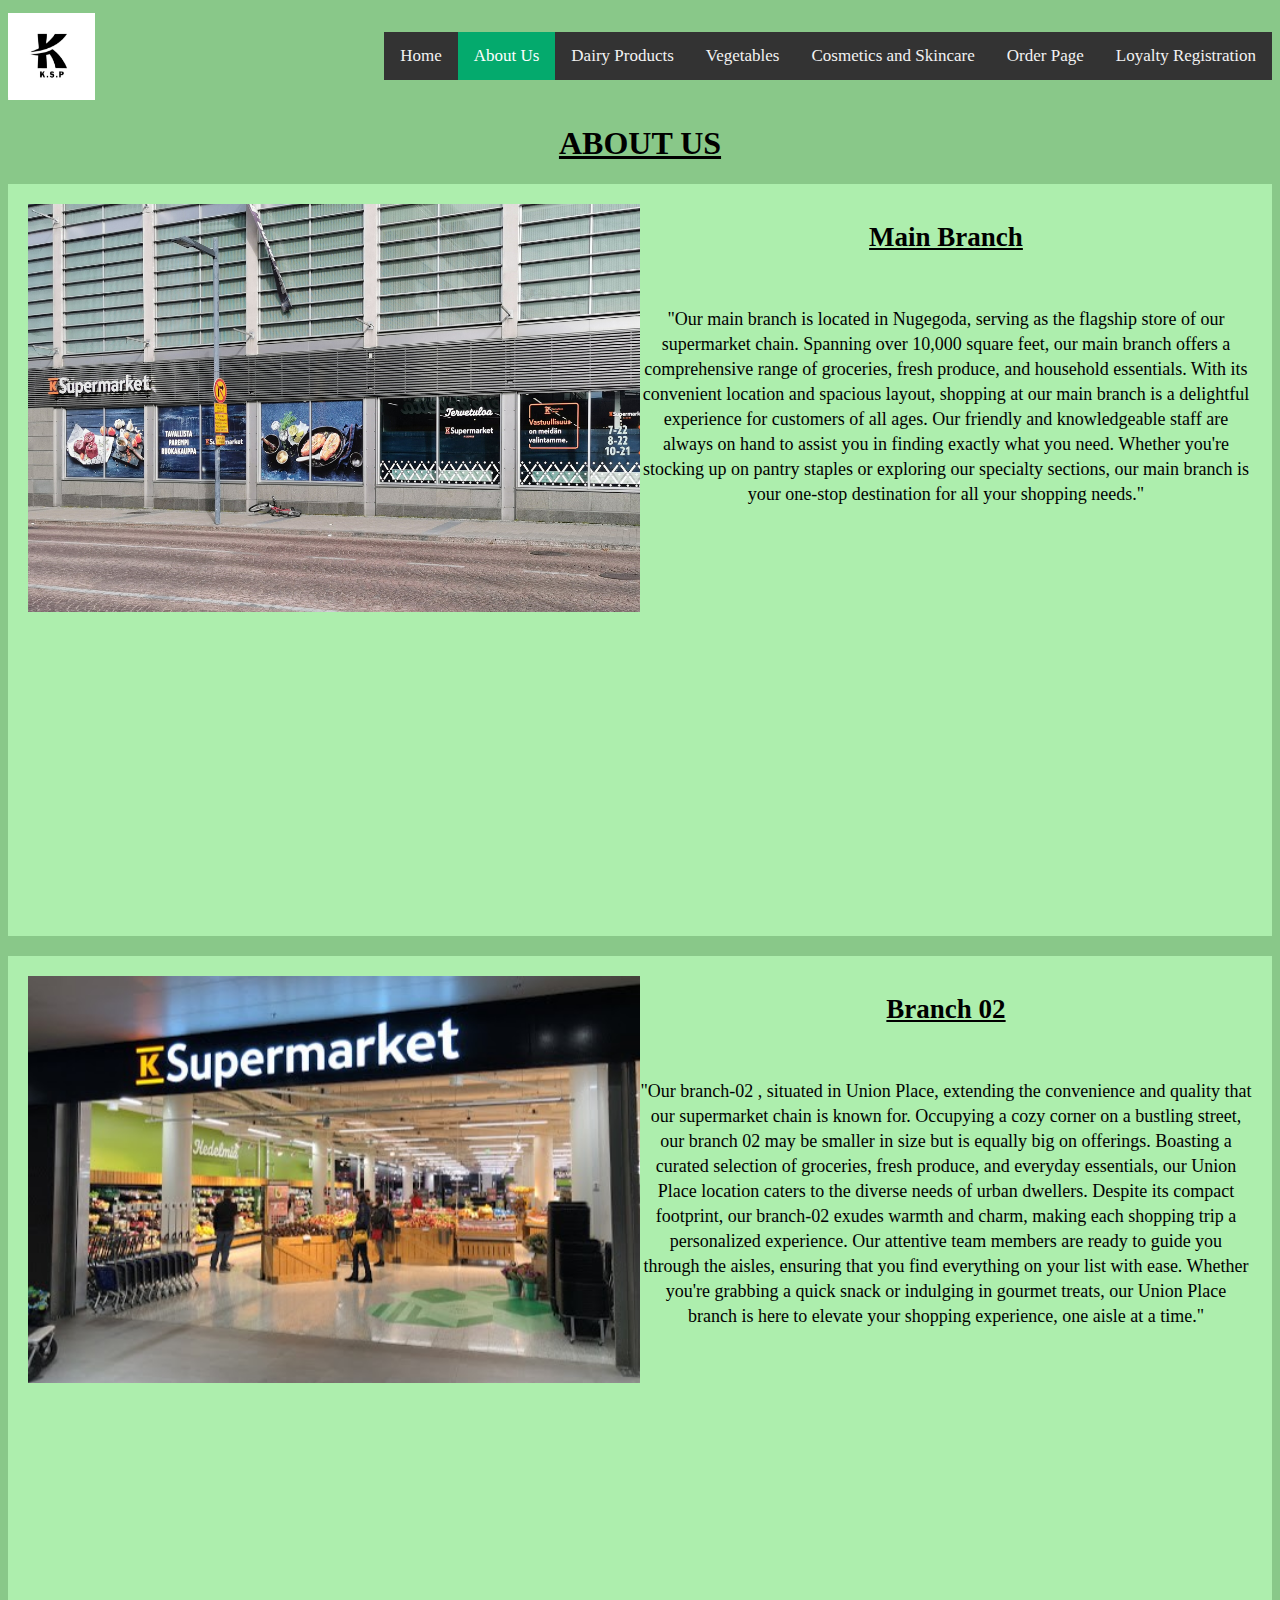
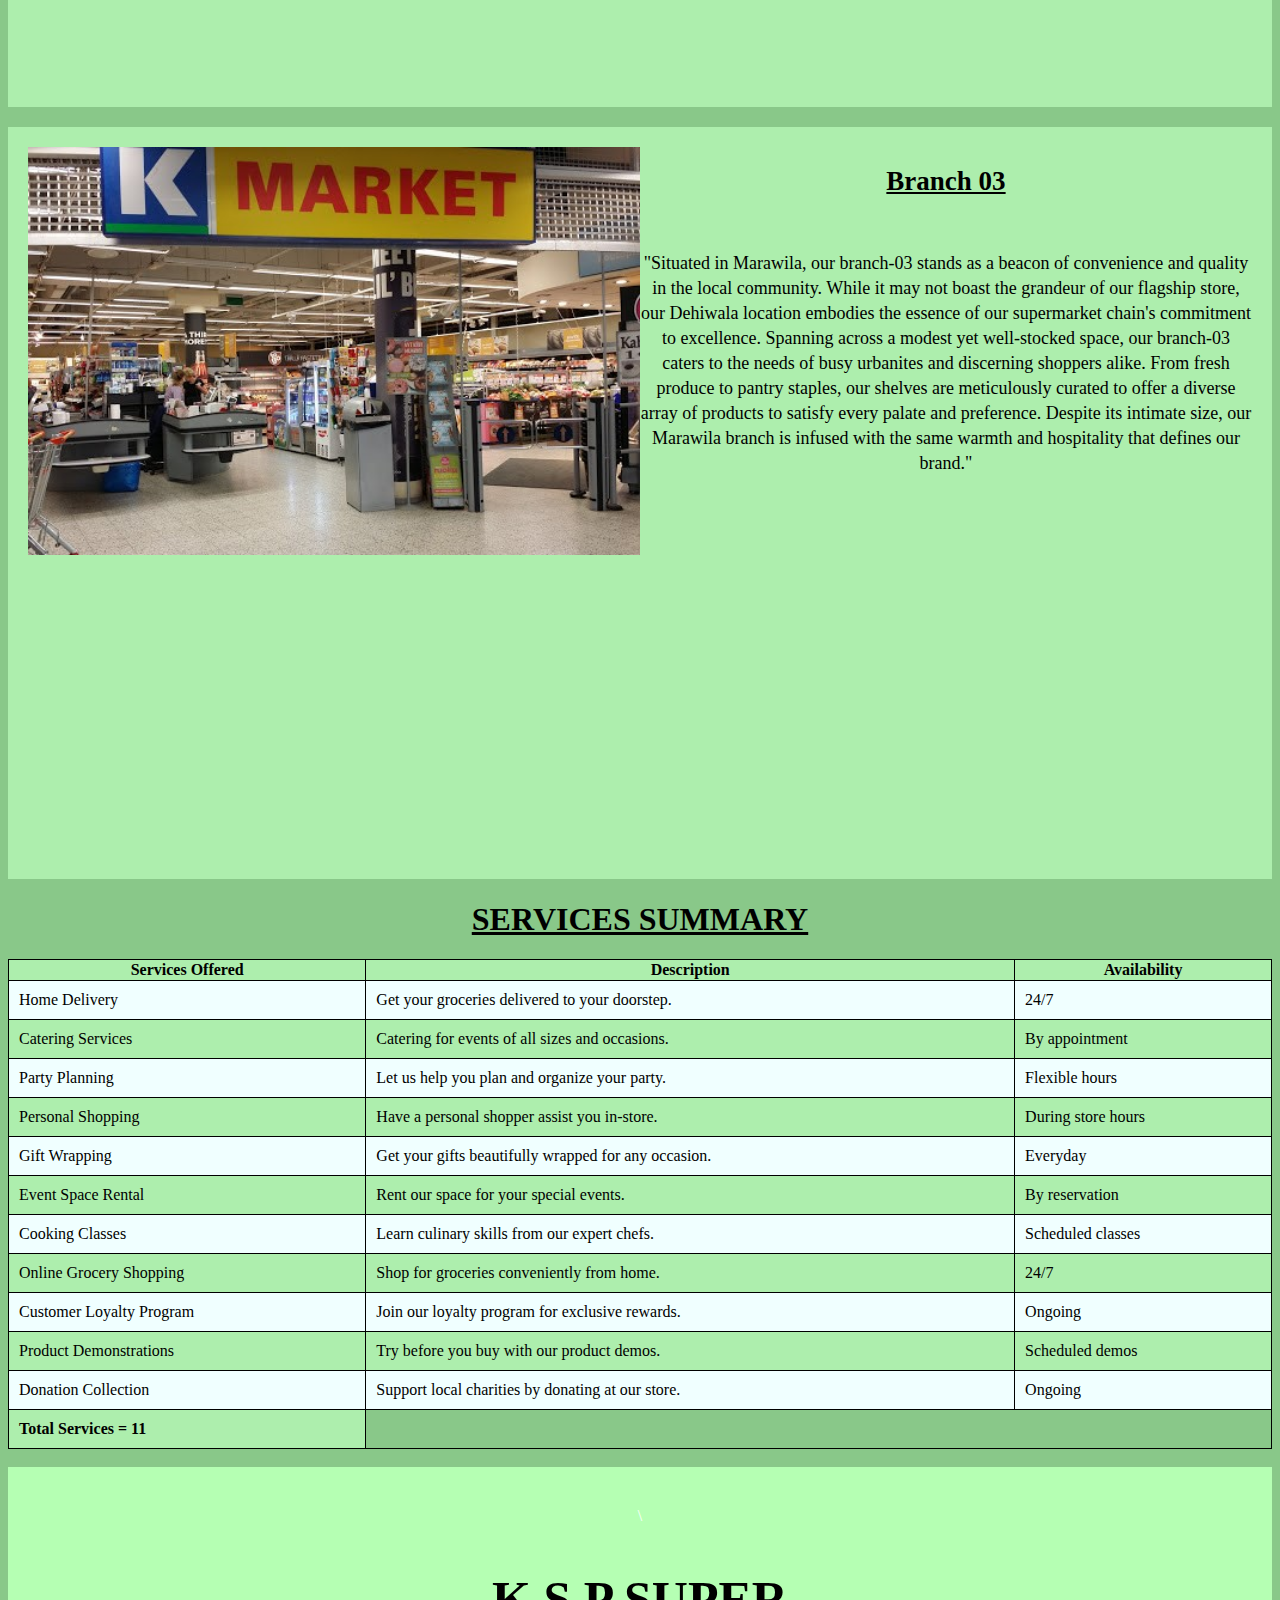
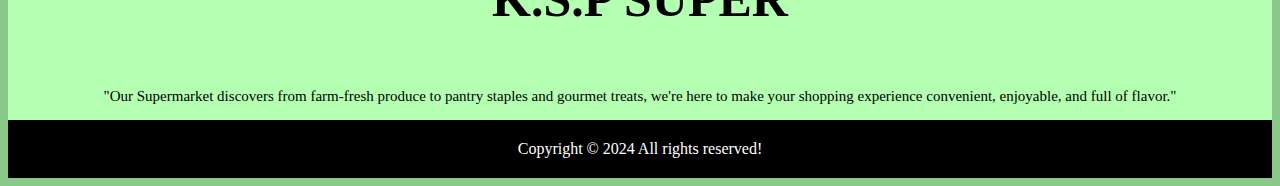
<file: aboutus.html>
<!DOCTYPE html>
    <head>
        <meta charset="UTF-8">
        <meta name="viewport" content="width=device-width, initial-scale=1.0"> <!--This will make the website responsive for different screen sizes-->
        <link rel="stylesheet" href="Css.css">
    </head>
   
<body class="fullbody">
    <header id="mainHeader">
        <!--Header Logo (Website Logo) -->
     <a href="homepage.html">  <img src="about us/Website Logo.jpg" alt="Logo" id="logo">  </a>
        <!--Navigation Bar-->
            <nav class="navbar">
                 <div class="topnav" id="myTopnav">
    
                    <a href="homepage.html">Home</a>
                    <a href="aboutus.html" class="active">About Us</a>
                    <a href="diary.html">Dairy Products</a>
                    <a href="vegetables.html">Vegetables</a>
                    <a href="cosmetics.html">Cosmetics and Skincare</a>
                    <a href="order.html">Order Page</a>
                    <a href="regpage.html">Loyalty Registration</a>
                    
                </div>
            </nav>
    </header>

    <!--About us heading-->
    
    <center>
        <h1><b><u>ABOUT US</b></h1></u>
      </center>
    <!--Main Branch -->
    <section class="mainbranch_body">

        <img class="mainbranch"  src="about us/Main branch.jpg">
        
        <div class="mainbranch_text">
        <h1 class="mainbranch-topic"><u><center> Main Branch </center> </u></h1><br>
        <p class="mainbranch-para">"Our main branch is located in Nugegoda, serving as the flagship store of our supermarket chain. Spanning over 10,000 square feet, our main branch offers a comprehensive range of groceries, fresh produce, and household essentials. With its convenient location and spacious layout, shopping at our main branch is a delightful experience for customers of all ages. Our friendly and knowledgeable staff are always on hand to assist you in finding exactly what you need. Whether you're stocking up on pantry staples or exploring our specialty sections, our main branch is your one-stop destination for all your shopping needs."
        </p>
        </div>
        <!--Map of Main branch-->
        <iframe src="https://www.google.com/maps/embed?pb=!1m18!1m12!1m3!1d15844.530177902754!2d79.87204098715816!3d6.874718499999998!2m3!1f0!2f0!3f0!3m2!1i1024!2i768!4f13.1!3m3!1m2!1s0x3ae25b00551a917b%3A0x7dcf3887c99cf46f!2sKeells%20-%20Nugegoda!5e0!3m2!1sen!2slk!4v1714286882186!5m2!1sen!2slk"
         width="100%" height="300" style="border:0;" allowfullscreen="" loading="lazy" referrerpolicy="no-referrer-when-downgrade">
        </iframe>

    </section>
    <!--Branch 02 -->
    <section class="branch2_body">

        <img class="branch2"  src="about us/Branch 02.jpg">
        
        <div class="branch2_text">
        <h1 class="branch2-topic"><u><center> Branch 02 </center> </u></h1><br>
        <p class="branch2-para">"Our branch-02 , situated in Union Place, extending the convenience and quality that our supermarket chain is known for. Occupying a cozy corner on a bustling street, our branch 02 may be smaller in size but is equally big on offerings. Boasting a curated selection of groceries, fresh produce, and everyday essentials, our Union Place location caters to the diverse needs of urban dwellers. Despite its compact footprint, our branch-02 exudes warmth and charm, making each shopping trip a personalized experience. Our attentive team members are ready to guide you through the aisles, ensuring that you find everything on your list with ease. Whether you're grabbing a quick snack or indulging in gourmet treats, our Union Place branch is here to elevate your shopping experience, one aisle at a time."
        </p>
        </div> 
        <!--Map of branch 02-->
        <iframe src="https://www.google.com/maps/embed?pb=!1m18!1m12!1m3!1d3960.7394469098244!2d79.85125337735724!3d6.921719300584609!2m3!1f0!2f0!3f0!3m2!1i1024!2i768!4f13.1!3m3!1m2!1s0x3ae25914f3016b61%3A0xce8b8eeadb41b37f!2sKeells%20-%20Union%20Place!5e0!3m2!1sen!2slk!4v1714288440961!5m2!1sen!2slk"
         width="100%" height="300" style="border:0;" allowfullscreen="" loading="lazy" referrerpolicy="no-referrer-when-downgrade">
        </iframe>

    </section>
    <!--Branch 03 -->
    <section class="branch2_body">

        <img class="branch2"  src="about us/Branch 03.jpg">
        
        <div class="branch2_text">
        <h1 class="branch2-topic"><u><center> Branch 03 </center> </u></h1><br>
        <p class="branch2-para">"Situated in Marawila, our branch-03 stands as a beacon of convenience and quality in the local community. While it may not boast the grandeur of our flagship store, our Dehiwala location embodies the essence of our supermarket chain's commitment to excellence. Spanning across a modest yet well-stocked space, our branch-03 caters to the needs of busy urbanites and discerning shoppers alike. From fresh produce to pantry staples, our shelves are meticulously curated to offer a diverse array of products to satisfy every palate and preference. Despite its intimate size, our Marawila branch is infused with the same warmth and hospitality that defines our brand."
        </p>
        </div>        
        <!--Map of branch 03-->
        <iframe src="https://www.google.com/maps/embed?pb=!1m18!1m12!1m3!1d3956.458313171135!2d79.8284726747375!3d7.414420412170052!2m3!1f0!2f0!3f0!3m2!1i1024!2i768!4f13.1!3m3!1m2!1s0x3ae2c5b77882c8a3%3A0x34364b71c5182943!2sKeells%20-%20Marawila!5e0!3m2!1sen!2slk!4v1714289702189!5m2!1sen!2slk"
         width="100%" height="300" style="border:0;" allowfullscreen="" loading="lazy" referrerpolicy="no-referrer-when-downgrade">
        </iframe>

    </section>
    <center>
        <h1><b><u>SERVICES SUMMARY</u></b></h1>
    </center>
    <!--Summary table-->
    <section>

        <table class="summary-table">

            <tr class="first-table">
                <th><center>Services Offered</center></th>
                <th><center>Description</center></th>
                <th><center>Availability</center></th>

            </tr>

            <tr class="second-table">
                <td>Home Delivery</td>
                <td>Get your groceries delivered to your doorstep.</td>
                <td>24/7</td>

            </tr>
            
            <tr class="first-table">
                <td>Catering Services</td>
                <td>Catering for events of all sizes and occasions.</td>
                <td>By appointment</td>

            </tr>

            <tr class="second-table">
                <td>Party Planning</td>
                <td>Let us help you plan and organize your party.</td>
                <td>Flexible hours</td>

            </tr>
            
            <tr class="first-table">
                <td>Personal Shopping</td>
                <td>Have a personal shopper assist you in-store.</td>
                <td>During store hours</td>

            </tr>
            
            <tr class="second-table">
                <td>Gift Wrapping</td>
                <td>Get your gifts beautifully wrapped for any occasion.</td>
                <td>Everyday</td>

            </tr>

            <tr class="first-table">
                <td>Event Space Rental</td>
                <td>Rent our space for your special events.</td>
                <td>By reservation</td>

            </tr>
            
            <tr class="second-table">
                <td>Cooking Classes</td>
                <td>Learn culinary skills from our expert chefs.</td>
                <td>Scheduled classes</td>

            </tr>

            <tr class="first-table">
                <td>Online Grocery Shopping</td>
                <td>Shop for groceries conveniently from home.</td>
                <td>24/7</td>

            </tr>

            <tr class="second-table">
                <td>Customer Loyalty Program</td>
                <td>Join our loyalty program for exclusive rewards.</td>
                <td>Ongoing</td>

            </tr>

            <tr class="first-table">
                <td>Product Demonstrations</td>
                <td>Try before you buy with our product demos.</td>
                <td>Scheduled demos</td>

            </tr>

            <tr class="second-table">
                <td>Donation Collection</td>
                <td>Support local charities by donating at our store.</td>
                <td>Ongoing</td>

            </tr>

            <tfoot class="first-table">
                <td><b> Total Services = 11 </b></td>
            </tfoot>
            

        </table>

    </section>
    <br>
</body>

<footer>
    <div class="footer-content">\
        <br>
        <h3><b> K.S.P SUPER </b></h3> 
        <p>
            "Our Supermarket discovers from farm-fresh produce to pantry staples and gourmet treats, we're here to make your shopping experience convenient, enjoyable, and full of flavor."
        </p>

    </div>
    <div class="footer-bottom">
        <p><center>Copyright &copy; 2024 All rights reserved! </center> </p>
    </div>


<!-- 
Image of Main branch :- www.google.com. (n.d.). File:K-Supermarket Saaristonkatu 9 Oulu 20210905.jpg - Wikimedia ... [online] Available at: https://images.app.goo.gl/Ny689dfqrAag2ABK7 [Accessed 28 Apr. 2024]. 
Image of branch 02 :-www.google.com. (n.d.). Best Big Supermarkets Helsinki ※2024 TOP 10※ Supermarket near me. [online] Available at: https://images.app.goo.gl/A1vUDfP8USom2buB6 [Accessed 28 Apr. 2024]. 
Image of branch 03 :-www.google.com. (n.d.). Best Big Supermarkets Helsinki ※2024 TOP 10※ Supermarket near me. [online] Available at: https://images.app.goo.gl/gdgEy63CQbrH1XGs6 [Accessed 28 Apr. 2024].
-->

</footer>
</file>
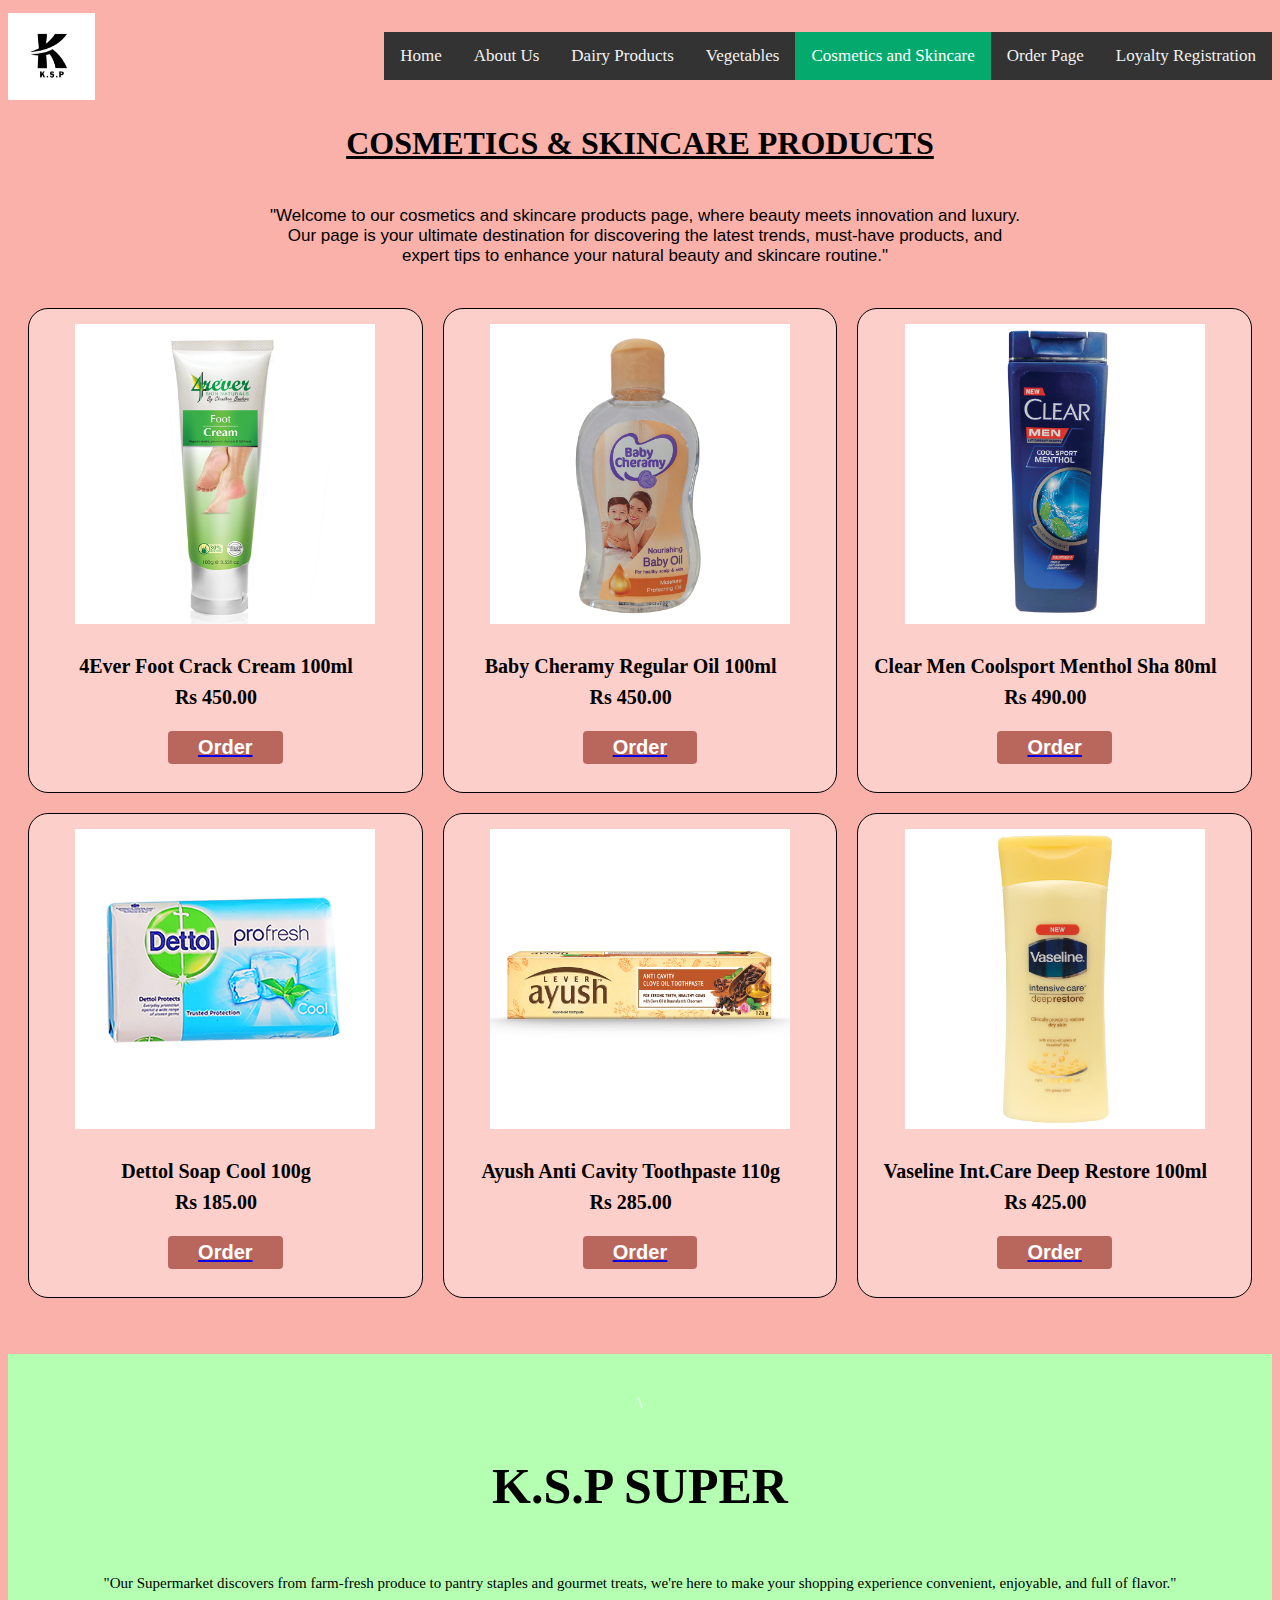
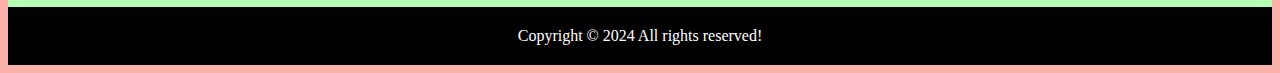
<file: cosmetics.html>
<!DOCTYPE html>
    <head>
        <meta charset="UTF-8">
        <meta name="viewport" content="width=device-width, initial-scale=1.0"> <!--This will make the website responsive for different screen sizes-->
        <link rel="stylesheet" href="Css.css">
    </head>
   
<body class="cosmetics-body">
    <header id="mainHeader">
        <!--Header Logo (Website Logo) -->
        <a href="index.html"> <img src="Cosmetics and skincare/Website Logo.jpg" alt="Logo" id="logo"> </a>
    
        <!--Navigation Bar-->
            <nav class="navbar">
                 <div class="topnav" id="myTopnav">
    
                    <a href="index.html">Home</a>
                    <a href="aboutus.html">About Us</a>
                    <a href="diary.html">Dairy Products</a>
                    <a href="vegetables.html">Vegetables</a>
                    <a href="cosmetics.html" class="active">Cosmetics and Skincare</a>
                    <a href="order.html">Order Page</a>
                    <a href="regpage.html">Loyalty Registration</a>
                    
                </div>
            </nav>
    </header>

       <!-- cosmetics heading-->
        <center>
          <h1><b><u>COSMETICS & SKINCARE PRODUCTS</u></b></h1>
        </center>       
       <!--Brief Intro-->
       <section class="cos-para">
           <p> "Welcome to our cosmetics and skincare products page, where beauty meets innovation and luxury. Our page is your ultimate destination for discovering the latest trends, must-have products, and expert tips to enhance your natural beauty and skincare routine."</p>
        </section>
        <!-- Products arrange via table -->
        <table class="cos-product-table">

            <tr class="cos-product-table-row tabletr"> 

                <td class="cos-product-table-data tabletd">
                    <img src="Cosmetics and skincare/4Ever Foot Crack Cream 100ml.jpg" class="cosmetics-image">
                    <br><br>
                    <h4 class="cos-h4"> 4Ever Foot Crack Cream 100ml</h4>
                    <h4 class="cos-h4"> Rs 450.00</h4>

                    <br>
                    <!-- Order Now Button -->
                    <center>                        
                      <a href="order.html"><button class="order-button3"><b>Order</b></button></a>
                    </center>
                    <br>
                </td>

                <td class="cos-product-table-data tabletd">
                    <img src="Cosmetics and skincare/Baby Cheramy Regular Oil 100ml.jpg" class="cosmetics-image">
                    <br><br>
                    <h4 class="cos-h4"> Baby Cheramy Regular Oil 100ml</h4>
                    <h4 class="cos-h4"> Rs 450.00</h4>
                    <br>
                    <!-- Order Now Button -->
                    <center>                        
                        <a href="order.html"><button class="order-button3"><b>Order</b></button></a>
                      </center>
                    <br>
                </td>

                <td class="cos-product-table-data tabletd">
                    <img src="Cosmetics and skincare/shampoo.jpg" class="cosmetics-image">
                    <br><br>
                    <h4 class="cos-h4"> Clear Men Coolsport Menthol Sha 80ml</h4>
                    <h4 class="cos-h4"> Rs 490.00</h4>
                    <br>
                    <!-- Order Now Button -->
                    <center>                        
                        <a href="order.html"><button class="order-button3"><b>Order</b></button></a>
                      </center>
                    <br>
                </td>

            </tr>

            <tr class="cos-product-table-row tabletr"> 

                <td class="cos-product-table-data tabletd">
                    <img src="Cosmetics and skincare/soap.jpg" class="cosmetics-image">
                    <br><br>
                    <h4 class="cos-h4"> Dettol Soap Cool 100g</h4>
                    <h4 class="cos-h4"> Rs 185.00</h4>
                    <br>
                    <!-- Order Now Button -->
                    <center>                        
                        <a href="order.html"><button class="order-button3"><b>Order</b></button></a>
                      </center>
                    <br>
                </td>

                <td class="cos-product-table-data tabletd">
                    <img src="Cosmetics and skincare/toothpaste.jpg" class="cosmetics-image">
                    <br><br>
                    <h4 class="cos-h4"> Ayush Anti Cavity Toothpaste 110g</h4>
                    <h4 class="cos-h4"> Rs 285.00</h4>
                    <br>
                    <!-- Order Now Button -->
                    <center>                        
                        <a href="order.html"><button class="order-button3"><b>Order</b></button></a>
                      </center>
                    <br>
                </td>

                <td class="cos-product-table-data tabletd">
                    <img src="Cosmetics and skincare/vaseline.jpg" class="cosmetics-image">
                    <br><br>
                    <h4 class="cos-h4"> Vaseline Int.Care Deep Restore 100ml</h4>
                    <h4 class="cos-h4"> Rs 425.00</h4>
                    <br>
                    <!-- Order Now Button -->
                    <center>                        
                        <a href="order.html"><button class="order-button3"><b>Order</b></button></a>
                      </center>
                    <br>
                </td>
            </tr>
        </table>
        <br><br>
</body>


<footer>
    <div class="footer-content">\
        <br>
        <h3><b> K.S.P SUPER </b></h3> 
        <p>
            "Our Supermarket discovers from farm-fresh produce to pantry staples and gourmet treats, we're here to make your shopping experience convenient, enjoyable, and full of flavor."
        </p>

    </div>
    <div class="footer-bottom">
        <p><center>Copyright &copy; 2024 All rights reserved! </center> </p>
    </div>

    <!-- 
    Dettol soap img - Windows.net. (2019). Available at: https://essstr.blob.core.windows.net/essimg/ItemAsset/Pic8117.jpg [Accessed 15 May 2024].
    Toothpaste img - Windows.net. (2024). Available at: https://essstr.blob.core.windows.net/essimg/ItemAsset/Pic122081_20240117144556.jpg [Accessed 15 May 2024].
    Shampoo img - Windows.net. (2019). Available at: https://essstr.blob.core.windows.net/essimg/ItemAsset/Pic101495.jpg [Accessed 15 May 2024].
    Foot Cream img - Windows.net. (2019). Available at: https://essstr.blob.core.windows.net/essimg/ItemAsset/Pic40398.jpg [Accessed 15 May 2024].
    Baby oil img - Windows.net. (2019). Available at: https://essstr.blob.core.windows.net/essimg/ItemAsset/Pic1149.jpg [Accessed 15 May 2024].
    Vaseline cream img - Windows.net. (2019). Available at: https://essstr.blob.core.windows.net/essimg/ItemAsset/Pic100356.jpg [Accessed 15 May 2024]. -->

</footer>
</file>
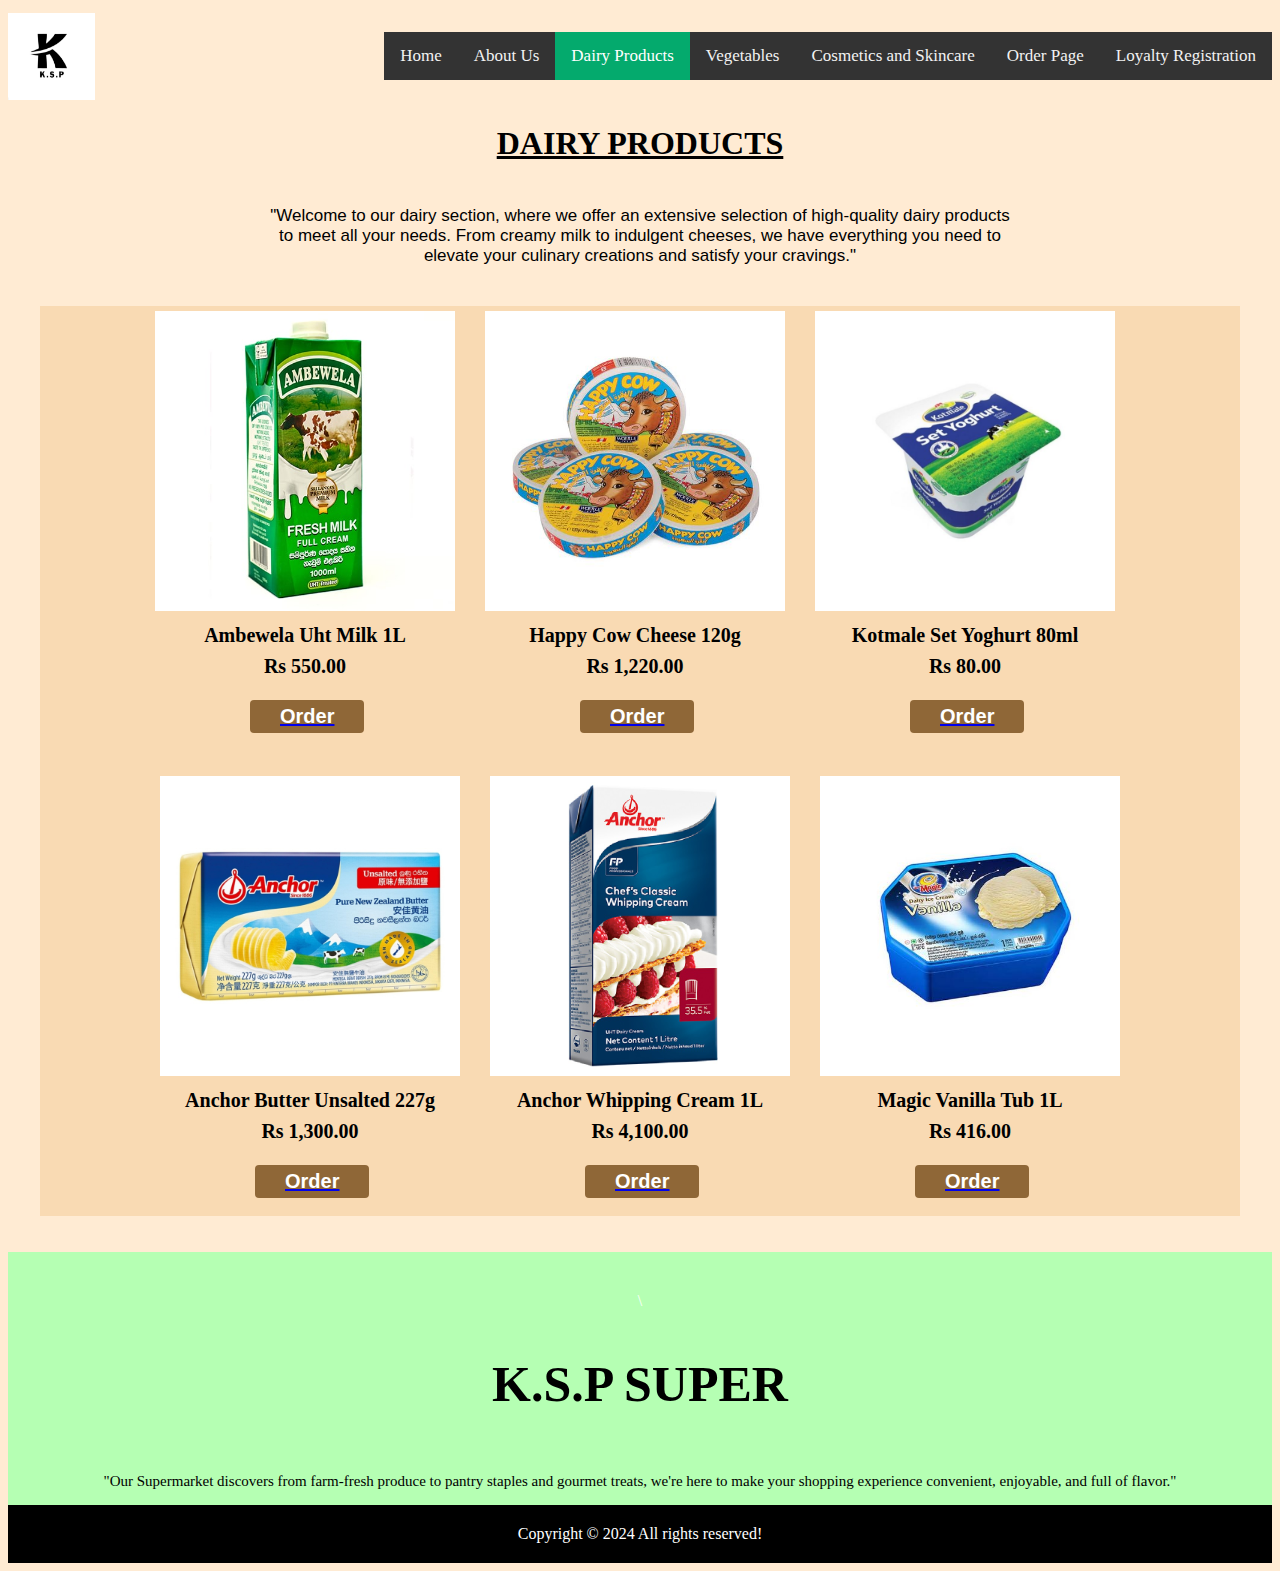
<file: diary.html>
<!DOCTYPE html>
    <head>
        <meta charset="UTF-8">
        <meta name="viewport" content="width=device-width, initial-scale=1.0"> <!--This will make the website responsive for different screen sizes-->
        <link rel="stylesheet" href="Css.css">
    </head>
   
<body class="diary-body">
    <header id="mainHeader">
        <!--Header Logo (Website Logo) -->
        <a href="index.html"> <img src="Dairy Products/Website Logo.jpg" alt="Logo" id="logo"> </a>
    
        <!--Navigation Bar-->
            <nav class="navbar">
                 <div class="topnav" id="myTopnav">
    
                    <a href="index.html">Home</a>
                    <a href="aboutus.html">About Us</a>
                    <a href="diary.html" class="active">Dairy Products</a>
                    <a href="vegetables.html">Vegetables</a>
                    <a href="cosmetics.html">Cosmetics and Skincare</a>
                    <a href="order.html">Order Page</a>
                    <a href="regpage.html">Loyalty Registration</a>
                    
                </div>
            </nav>
    </header>

    <!--dairy products heading-->
    
    <center>
        <h1><b><u>DAIRY PRODUCTS</u></b></h1>
    </center>    

    <!--Brief Intro-->
    <center>
        <section class="diary-para">
            <p>"Welcome to our dairy section, where we offer an extensive selection of high-quality dairy products to meet all your needs. From creamy milk to indulgent cheeses, we have everything you need to elevate your culinary creations and satisfy your cravings."</p> 
        </section>
    </center>
    <br>
    

    <!--Products Flexbox-->
    <div class="flex-container">

        <div>
            <img class="flex-img" src="Dairy Products/Dairy Product 01 (milk).jpg" alt="" srcset="">
            <h4 class="flex-h4"> Ambewela Uht Milk 1L </h4>
            <h4 class="flex-h4"> Rs 550.00 </h4>
            <br>

            <!-- Order Now Button -->
            <a href="order.html"><button class="order-button"><b>Order</b></button></a>
            <br>

        </div>
        <br> 
        <div>
            <img class="flex-img" src="Dairy Products/Dairy Product 02 (cheese).jpg" alt="" srcset="">
            <h4 class="flex-h4"> Happy Cow Cheese 120g </h4>
            <h4 class="flex-h4"> Rs 1,220.00 </h4>
            <br>

            <!-- Order Now Button -->
            <a href="order.html"><button class="order-button"><b>Order</b></button></a>
            <br>
            
        </div>
        <br>
        <div>
            <img class="flex-img" src="Dairy Products/Dairy Product 03 (yoghurt).jpg" alt="" srcset="">
            <h4 class="flex-h4"> Kotmale Set Yoghurt 80ml </h4>
            <h4 class="flex-h4"> Rs 80.00 </h4>
            <br>

            <!-- Order Now Button -->
            <a href="order.html"><button class="order-button"><b>Order</b></button></a>
            <br>
            
        </div>
        <br>
        <div>
            <img class="flex-img" src="Dairy Products/Dairy Product 04 (butter).jpg" alt="" srcset="">
            <h4 class="flex-h4"> Anchor Butter Unsalted 227g </h4>
            <h4 class="flex-h4"> Rs 1,300.00 </h4>
            <br>

            <!-- Order Now Button -->
            <a href="order.html"><button class="order-button"><b>Order</b></button></a>
            <br>
            
        </div>
        <br>
        <div>
            <img class="flex-img" src="Dairy Products/Dairy Product 05 (whipped cream).jpg" alt="" srcset="">
            <h4 class="flex-h4"> Anchor Whipping Cream 1L </h4>
            <h4 class="flex-h4"> Rs 4,100.00 </h4>
            <br>

            <!-- Order Now Button -->
            <a href="order.html"><button class="order-button"><b>Order</b></button></a>
            <br>
            
        </div>
        <br>
        <div>
             <img class="flex-img" src="Dairy Products/Dairy Product 06 (Ice-cream).jpg" alt="" srcset="">
             <h4 class="flex-h4"> Magic Vanilla Tub 1L </h4>
             <h4 class="flex-h4"> Rs 416.00 </h4>
             <br>

             <!-- Order Now Button -->
            <a href="order.html"><button class="order-button"><b>Order</b></button></a>
            <br>
             
        </div>

    </div>
    <br><br>
</body>

<footer>
    <div class="footer-content">\
        <br>
        <h3><b> K.S.P SUPER </b></h3> 
        <p>
            "Our Supermarket discovers from farm-fresh produce to pantry staples and gourmet treats, we're here to make your shopping experience convenient, enjoyable, and full of flavor."
        </p>

    </div>
    <div class="footer-bottom">
        <p><center>Copyright &copy; 2024 All rights reserved! </center> </p>
    </div>

    <!-- 
    Dairy Product 01 (milk) img - www.google.com. (n.d.). Ambewela Fresh Milk 1000ml ~ Chemist365.lk. [online] Available at: https://images.app.goo.gl/JzL8yC51dpswvbqW8 [Accessed 5 May 2024].
    Dairy Product 02 (cheese) img -www.google.com. (n.d.). UK mini mart - Happy cow cheese wedges in stock Eack pack ... [online] Available at: https://images.app.goo.gl/5fffdxsJ7DKV3xZZA [Accessed 5 May 2024].
    Dairy Product 03 (yoghurt) img - www.google.com. (n.d.). Kotmale Set Yoghurt 80G - Best Price in Sri Lanka | OnlineKade.lk. [online] Available at: https://images.app.goo.gl/THUDbEJSiBaaAVdu7 [Accessed 5 May 2024].
    Dairy Product 04 (butter) img - www.google.com. (n.d.). Anchor Unsalted Butter 227g - Jungle.lk. [online] Available at: https://images.app.goo.gl/C75st5wUvpLj4nH86 [Accessed 5 May 2024].
    Dairy Product 05 (Whipped Cream) img - Jungle.lk. (2024). Available at: https://www.jungle.lk/wp-content/uploads/2022/12/Anchor-Chefs-Classic-Whipping-Cream-1L.jpg [Accessed 5 May 2024].
    Dairy Product 06 (Ice-cream) img - www.google.com. (n.d.). Magic Dairy Icecream Vanilla 1L - Best Price in Sri Lanka ... [online] Available at: https://images.app.goo.gl/ob3XxwDNgfcnVdNCA [Accessed 5 May 2024].
     -->

</footer>
</file>
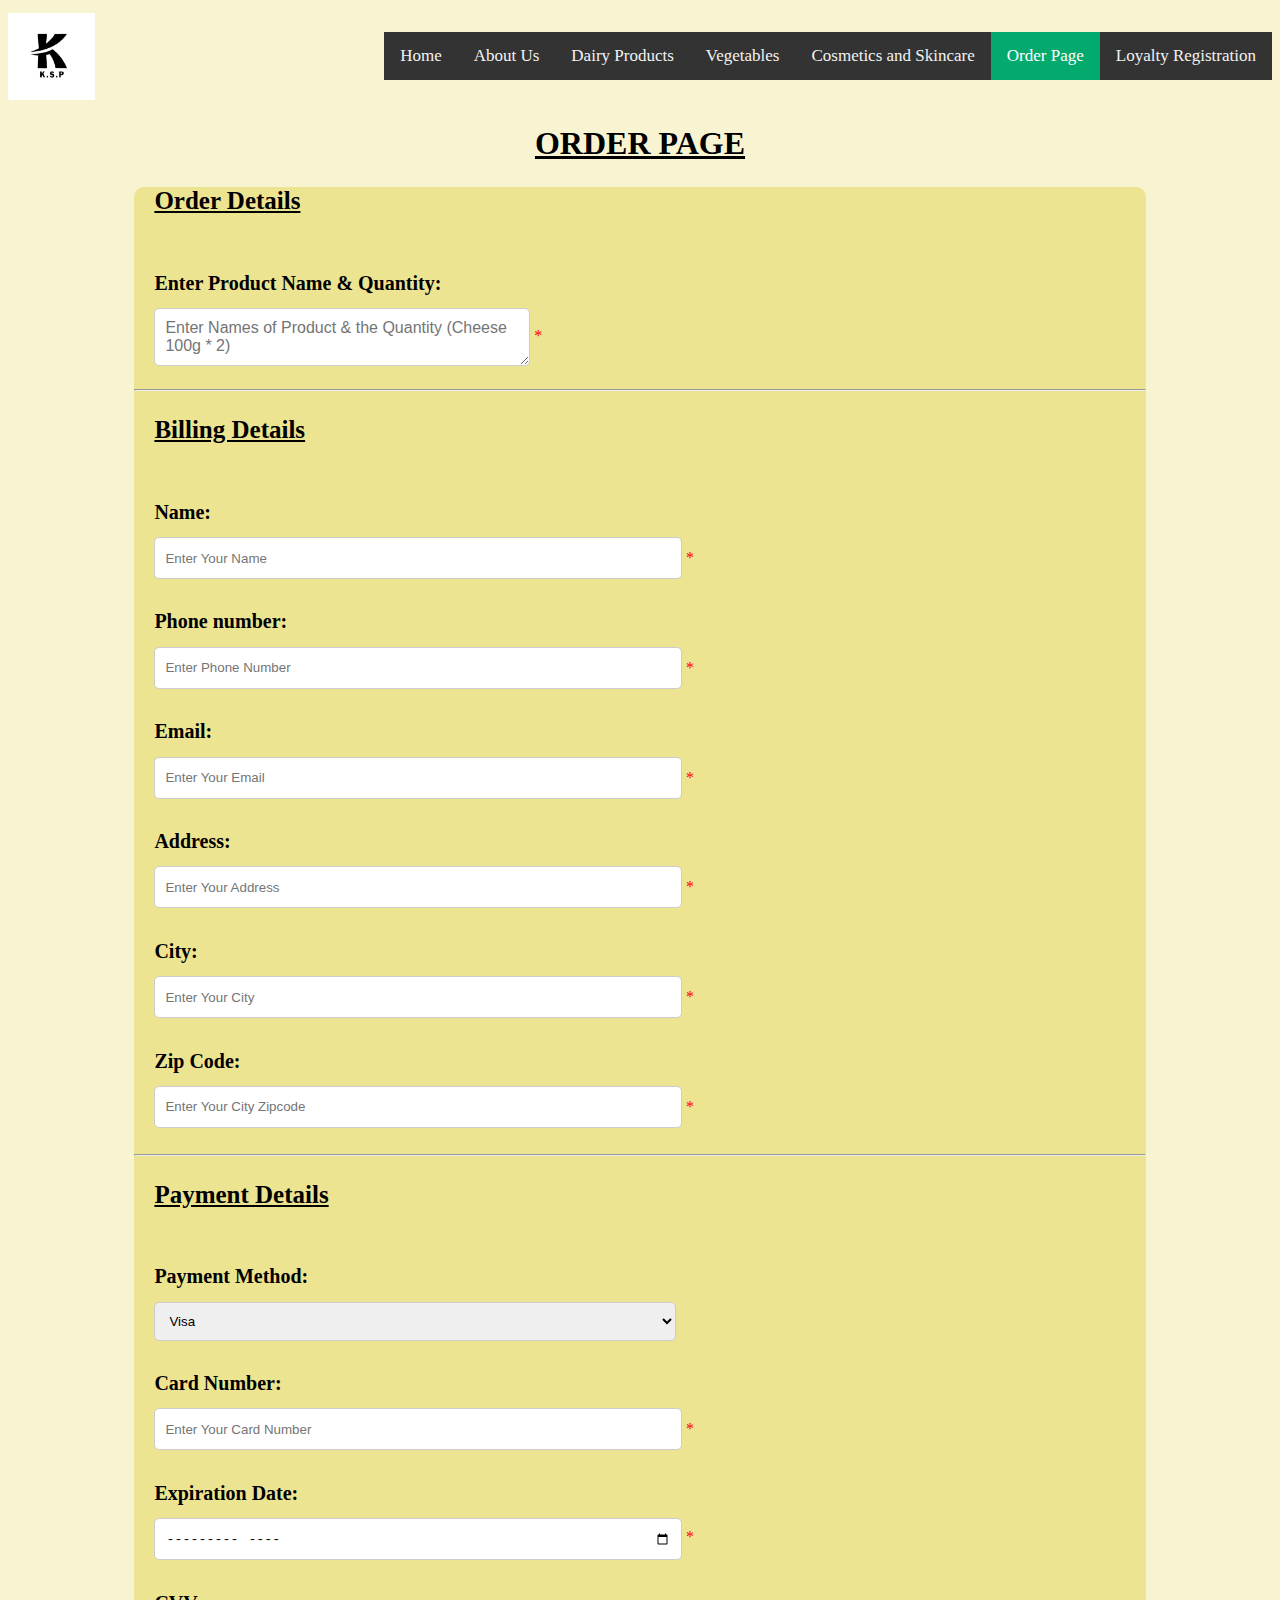
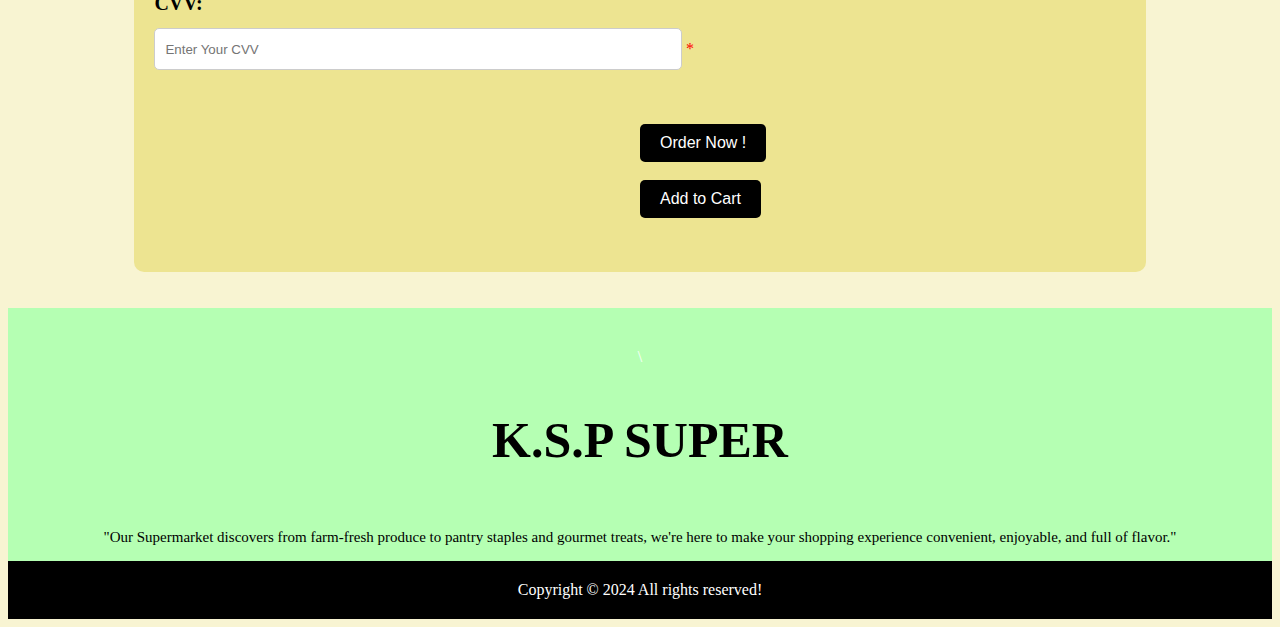
<file: order.html>
<!DOCTYPE html>
    <head>
        <meta charset="UTF-8">
        <meta name="viewport" content="width=device-width, initial-scale=1.0"> <!--This will make the website responsive for different screen sizes-->
        <link rel="stylesheet" href="Css.css">
    </head>
   
<body class="order-body">
    <header id="mainHeader">
        <!--Header Logo (Website Logo) -->
        <a href="index.html"> <img src="Order Page/Website Logo.jpg" alt="Logo" id="logo"> </a>
    
        <!--Navigation Bar-->
            <nav class="navbar">
                 <div class="topnav" id="myTopnav">
    
                    <a href="index.html">Home</a>
                    <a href="aboutus.html">About Us</a>
                    <a href="diary.html">Dairy Products</a>
                    <a href="vegetables.html">Vegetables</a>
                    <a href="cosmetics.html">Cosmetics and Skincare </a>
                    <a href="order.html" class="active">Order Page</a>
                    <a href="regpage.html">Loyalty Registration</a>
                    
                </div>
            </nav>
    </header>

    <!--order page heading-->
    
    <center>
        <h1><b><u>ORDER PAGE</u></b></h1>
      </center>
    <section>
        <div class="order-form">   
            <form class="order-form-body">
                <h3 class="order-heading"><u>Order Details</u></h3>
                <br>
                    <h1 class="order-subheading"> Enter Product Name & Quantity: </h1> <textarea name="product-text" required class="textarea product-text" placeholder="Enter Names of Product & the Quantity (Cheese 100g * 2)"></textarea> <span class="star">*</span><br><br>
                <br><hr>
                <h3 class="order-heading"><u>Billing Details</u></h3>
                <br>
                    <h1 class="order-subheading">Name: </h1><input type="text" name="name" required class="name" placeholder="Enter Your Name"> <span class="star">*</span><br><br>      
                    <h1 class="order-subheading">Phone number:</h1> <input type="tel" name="phoneno" minlength="10" maxlength="11" placeholder="Enter Phone Number" required class="phoneno2"><span class="star"> *</span><br><br>
                    <h1 class="order-subheading">Email: </h1><input type="email" name="email" required class="email2" placeholder="Enter Your Email"> <span class="star">*</span><br><br>      
                    <h1 class="order-subheading">Address: </h1><input type="text" name="address" required class="address" placeholder="Enter Your Address"> <span class="star">*</span><br><br>      
                    <h1 class="order-subheading">City:</h1> <input type="text" name="city" required class="city" placeholder="Enter Your City"> <span class="star">*</span><br><br>      
                    <h1 class="order-subheading">Zip Code: </h1><input type="text" name="zip" required class="zipcode" placeholder="Enter Your City Zipcode"> <span class="star">*</span><br>        
                <br><hr>
                <h3 class="order-heading"><u>Payment Details</u></h3>
                <br>
                    <h1 class="order-subheading">Payment Method:</h1> <select  name="payment-method" class="payment">
                        <option value="credit-card">Visa</option>
                        <option value="paypal">Master</option></select><br><br>
                    <h1 class="order-subheading"> Card Number: </h1><input type="text" name="card-number" required class="cardno" placeholder="Enter Your Card Number"> <span class="star">*</span><br><br>      
                    <h1 class="order-subheading"> Expiration Date:</h1> <input type="month" name="expiration-date" minlength="16" maxlength="16" required class="exdate" placeholder="MM / YY"> <span class="star">*</span><br><br>      
                    <h1 class="order-subheading"> CVV: </h1><input type="text" name="cvv" required class="cvv" placeholder="Enter Your CVV"> <span class="star">*</span>
                <br><br><br><br>

                <!-- Order Button -->
                    <button type="submit" class="order-btn">Order Now !</button> 
                    <br><br>
                    <button type="submit" class="order-btn"> Add to Cart </button> 
                <br><br><br><br>

            </form>
        </div>
    </section>

</body>

<br><br>

<footer>
    <div class="footer-content">\
        <br>
        <h3><b> K.S.P SUPER </b></h3> 
        <p>
            "Our Supermarket discovers from farm-fresh produce to pantry staples and gourmet treats, we're here to make your shopping experience convenient, enjoyable, and full of flavor."
        </p>

    </div>
    <div class="footer-bottom">
        <p><center>Copyright &copy; 2024 All rights reserved! </center> </p>
    </div>

</footer>
</file>
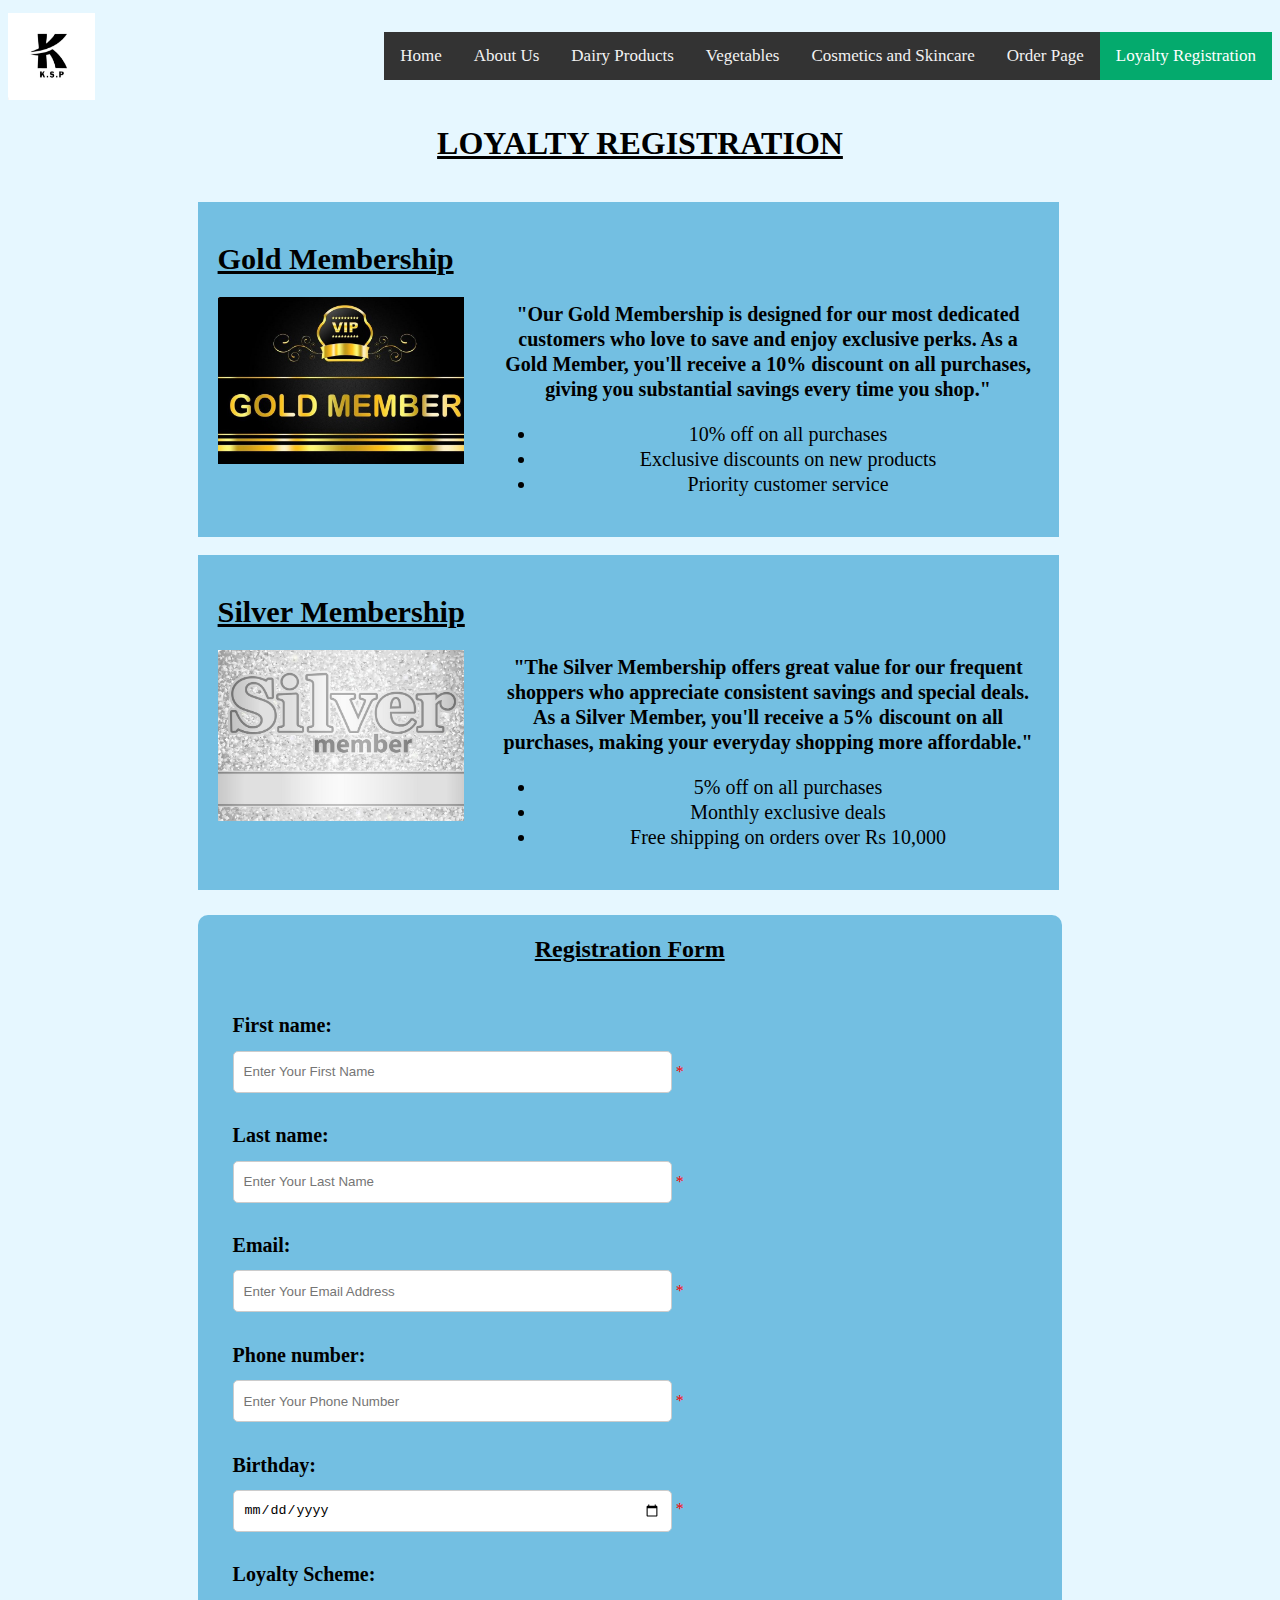
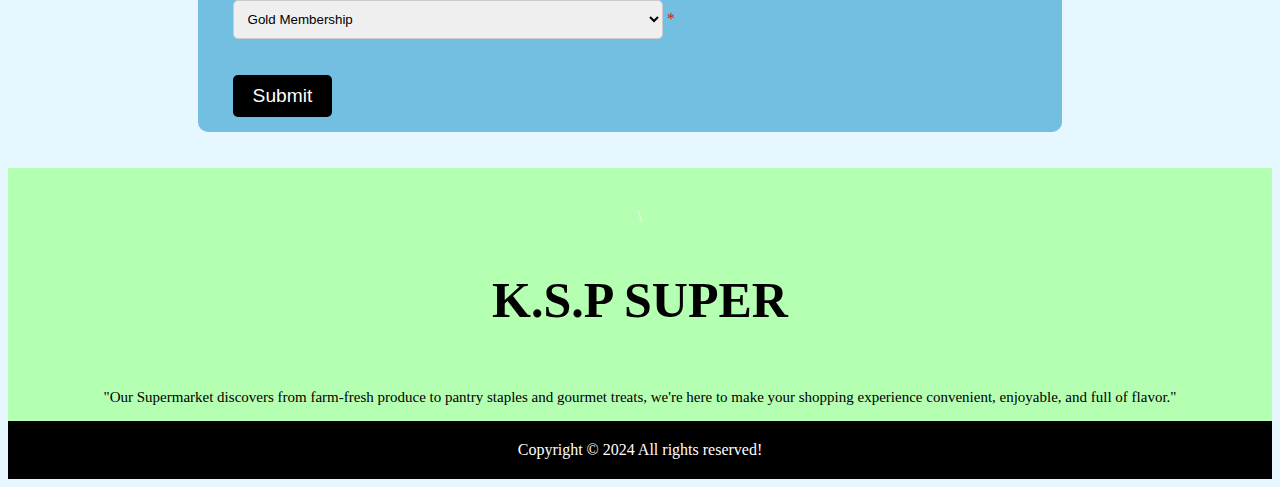
<file: regpage.html>
<!DOCTYPE html>
    <head>
        <meta charset="UTF-8">
        <meta name="viewport" content="width=device-width, initial-scale=1.0"> <!--This will make the website responsive for different screen sizes-->
        <link rel="stylesheet" href="Css.css">
    </head>
   
<body class="regpage-body">
    <header id="mainHeader">
        <!--Header Logo (Website Logo) -->
        <a href="index.html"> <img src="Order Page/Website Logo.jpg" alt="Logo" id="logo"> </a>
    
        <!--Navigation Bar-->
            <nav class="navbar">
                 <div class="topnav" id="myTopnav">
    
                    <a href="index.html">Home</a>
                    <a href="aboutus.html">About Us</a>
                    <a href="diary.html">Dairy Products</a>
                    <a href="vegetables.html">Vegetables</a>
                    <a href="cosmetics.html">Cosmetics and Skincare </a>
                    <a href="order.html">Order Page</a>
                    <a href="regpage.html" class="active">Loyalty Registration</a>
                    
                </div>
            </nav>
    </header>

    <!--reg page heading-->    
    <center>
        <h1><b><u>LOYALTY REGISTRATION</u></b></h1>
    </center>
    <br>
    <!-- Scheme 01-->
    <section class="scheme01_body">
        <h1 class="scheme01-topic"><b><u>Gold Membership</b></u></h1>

        <img class="scheme01"  src="Loyalty Registration page/Gold Membership.jpg">

        
        <div class="scheme01_text">
        <p><b>"Our Gold Membership is designed for our most dedicated customers who love to save and enjoy exclusive perks. As a Gold Member, you'll receive a 10% discount on all purchases, giving you substantial savings every time you shop."
        </p></b>

            <ul>
                <li> 10% off on all purchases</li>
                <li> Exclusive discounts on new products</li>
                <li> Priority customer service</li>
            </ul>

        </div>
    </section>

    <br>

    <!-- Scheme 02-->

    <section class="scheme01_body">
        <h1 class="scheme01-topic"><b><u>Silver Membership</b></u></h1>

        <img class="scheme01"  src="Loyalty Registration page/Silver Membership.jpg">

        
        <div class="scheme01_text">
        <p><b>"The Silver Membership offers great value for our frequent shoppers who appreciate consistent savings and special deals. As a Silver Member, you'll receive a 5% discount on all purchases, making your everyday shopping more affordable."
        </p></b>

            <ul>
                <li> 5% off on all purchases</li>
                <li> Monthly exclusive deals</li>
                <li> Free shipping on orders over Rs 10,000</li>
            </ul>

        </div>
    </section>

    <br>

    <!-- Registration Form -->
    <div class="registrationform">
        <h2 class="head"><u><center>Registration Form</center></u></h2>
        <br>
        <form method="post" class="para">
            <h1 class="reg-subheading">First name: </h1><input type="text" name="fname" placeholder="Enter Your First Name" required class="firstname"><span class="star"> *</span><br><br>
            <h1 class="reg-subheading">Last name:</h1> <input type="text" name="lname" placeholder="Enter Your Last Name" required class="lastname"><span class="star"> *</span><br><br>
            <h1 class="reg-subheading">Email: </h1><input type="email"  name="email" placeholder="Enter Your Email Address" required class="email1"><span class="star"> *</span><br><br>
            <h1 class="reg-subheading">Phone number:</h1> <input type="tel" name="phoneno" minlength="10" maxlength="11" placeholder="Enter Your Phone Number" required class="phoneno1"><span class="star"> *</span><br><br>
            <h1 class="reg-subheading">Birthday:</h1> <input type="date" name="bday" required class="bday"> <span class="star">*</span><br><br>
            <h1 class="reg-subheading">Loyalty Scheme: </h1><select name="loyalty" class="loyaltyscheme"><option value="pointplus">Gold Membership</option><option value="monthlymax">Silver Membership</option></select><span class="star"> *</span>
            <br><br><br>
          <input type="submit" value="Submit" class="submit">
        </form>
      </div>

</body>

<br><br>

<footer>
    <div class="footer-content">\
        <br>
        <h3><b> K.S.P SUPER </b></h3> 
        <p>
            "Our Supermarket discovers from farm-fresh produce to pantry staples and gourmet treats, we're here to make your shopping experience convenient, enjoyable, and full of flavor."
        </p>

    </div>
    <div class="footer-bottom">
        <p><center>Copyright &copy; 2024 All rights reserved! </center> </p>
    </div>

    <!-- Gold Membership img - www.google.com. (n.d.). Free Stock Photo of Gold Member Shows Very Important Person And ... [online] Available at: https://images.app.goo.gl/swECSrTDRtsZTXCRA [Accessed 18 May 2024].
    Silver Membership img - www.google.com. (n.d.). Silver member vip card composed from glitters Vector Image. [online] Available at: https://images.app.goo.gl/h7qeaP6RNao1PY7U7 [Accessed 18 May 2024]. -->

</footer>
</file>
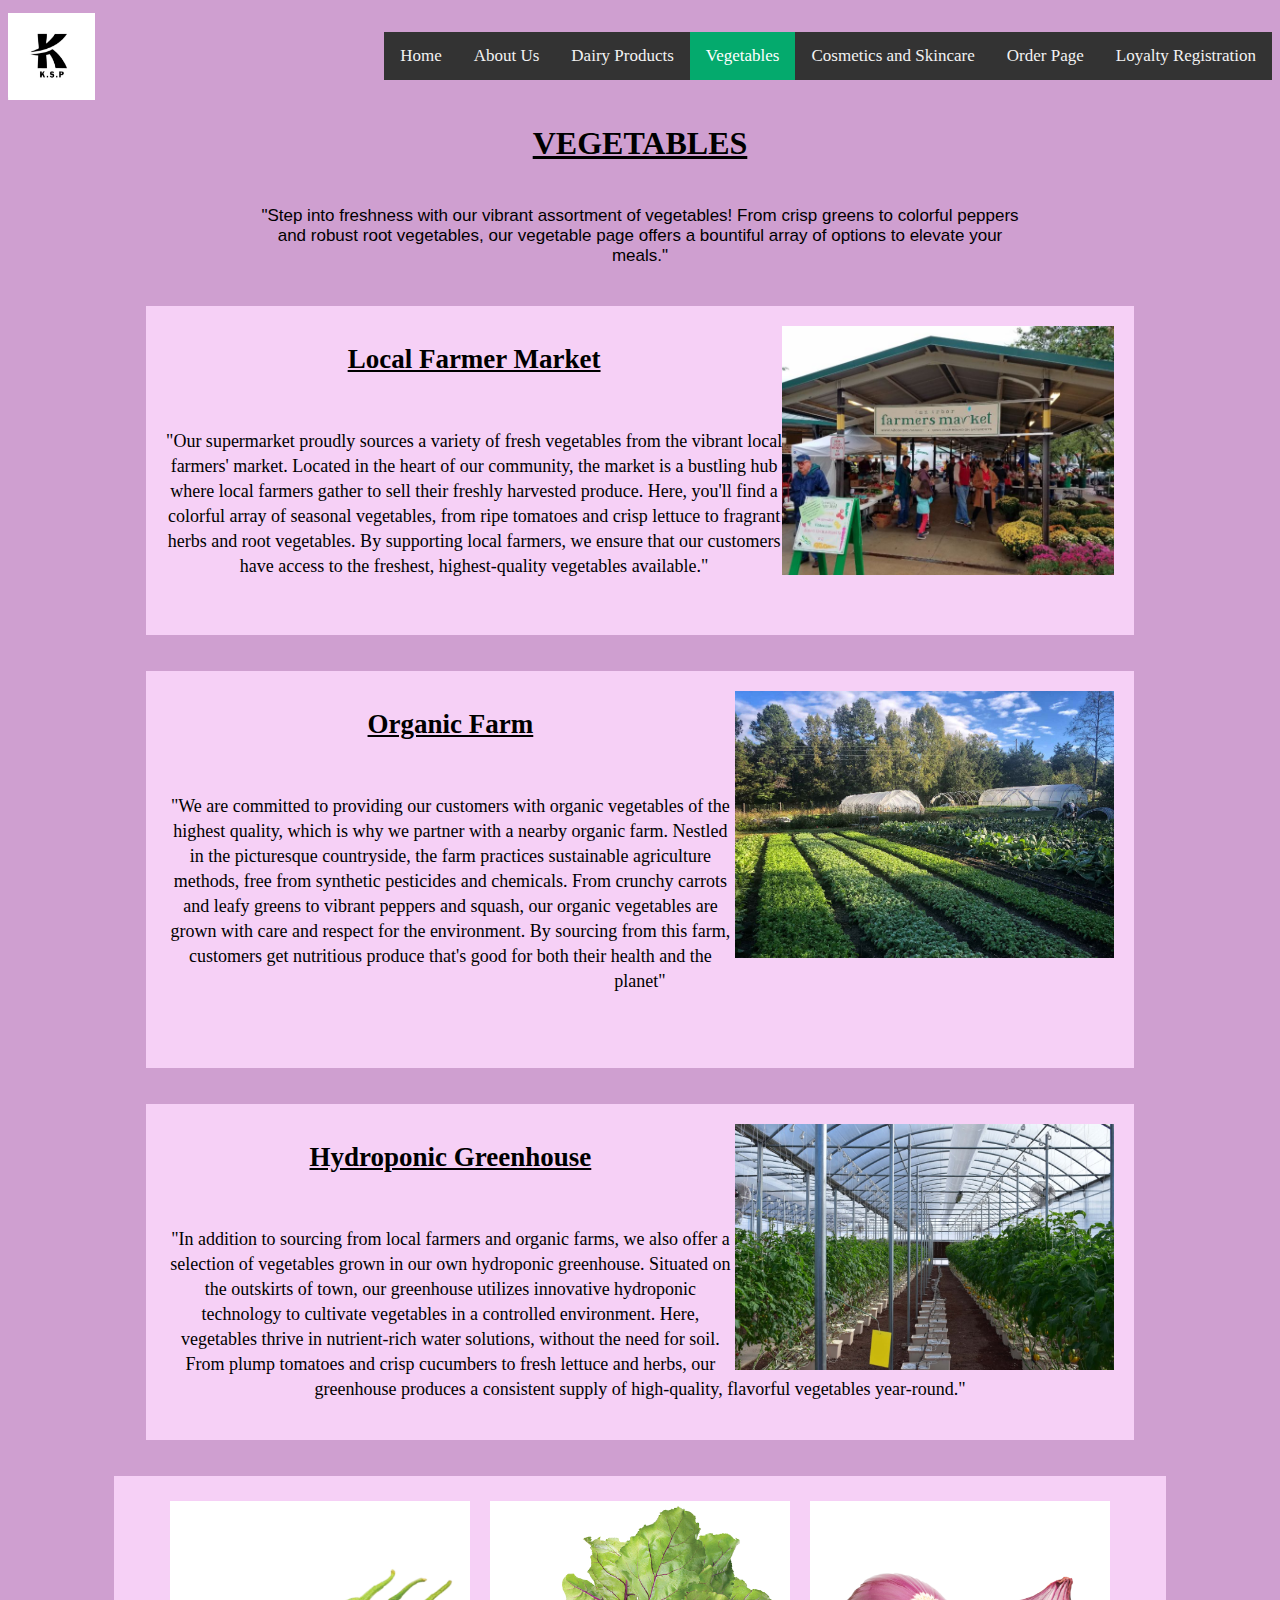
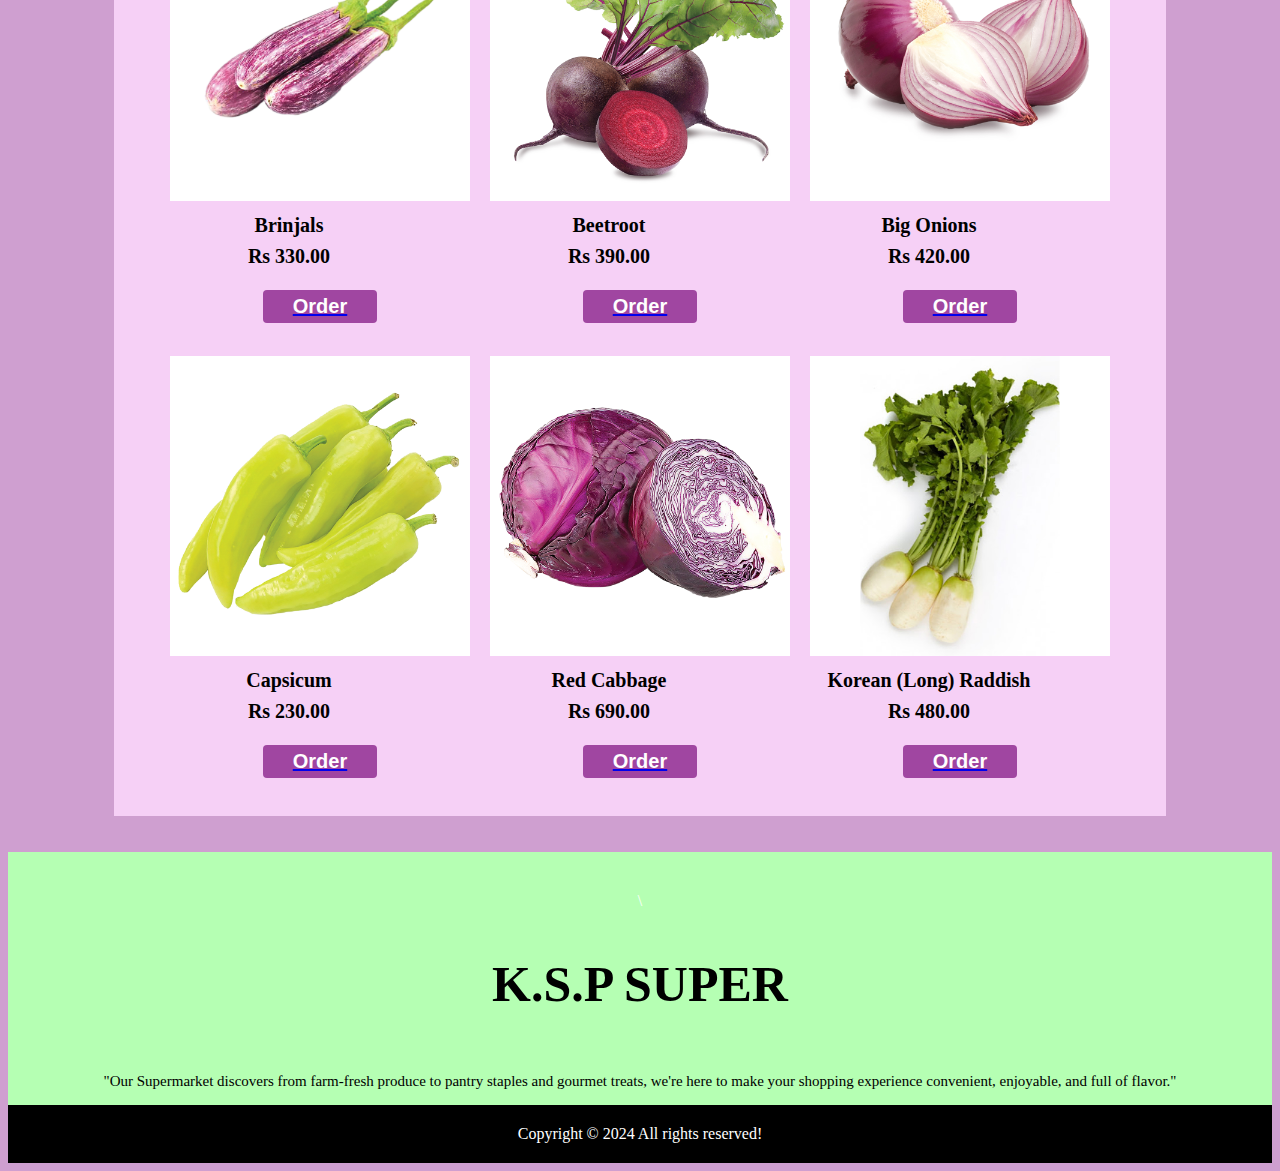
<file: vegetables.html>
<!DOCTYPE html>
    <head>
        <meta charset="UTF-8">
        <meta name="viewport" content="width=device-width, initial-scale=1.0"> <!--This will make the website responsive for different screen sizes-->
        <link rel="stylesheet" href="Css.css">
    </head>
   
<body class="vege-body">
    <header id="mainHeader">
        <!--Header Logo (Website Logo) -->
        <a href="index.html"> <img src="Vegetables/Website Logo.jpg" alt="Logo" id="logo"> </a>
    
        <!--Navigation Bar-->
            <nav class="navbar">
                 <div class="topnav" id="myTopnav">
    
                    <a href="index.html" >Home</a>
                    <a href="aboutus.html">About Us</a>
                    <a href="diary.html">Dairy Products</a>
                    <a href="vegetables.html" class="active">Vegetables</a>
                    <a href="cosmetics.html">Cosmetics and Skincare</a>
                    <a href="order.html">Order Page</a>
                    <a href="regpage.html">Loyalty Registration</a>
                    
                </div>
            </nav>
    </header>
    
    <!-- vegetables heading-->
    
    <center>
        <h1><b><u>VEGETABLES</u></b></h1>
    </center>
    
    <!--Brief Intro-->
    <center>
        <section class="vege-para">
            <p> "Step into freshness with our vibrant assortment of vegetables! From crisp greens to colorful peppers and robust root vegetables, our vegetable page offers a bountiful array of options to elevate your meals."</p> 
        </section>
    </center>
    <br>
    <center>
        <!-- Three Venues -->
    <section class="three-venue">

        <img class="venue01"  src="Vegetables/Local Farmer Market.jpeg">
        
        <div class="venue01_text">

            <h1 class="venue01-topic"><u><center> Local Farmer Market </center> </u></h1><br>
            <p class="venue01-para">"Our supermarket proudly sources a variety of fresh vegetables from the vibrant local farmers' market. Located in the heart of our community, the market is a bustling hub where local farmers gather to sell their freshly harvested produce. Here, you'll find a colorful array of seasonal vegetables, from ripe tomatoes and crisp lettuce to fragrant herbs and root vegetables. By supporting local farmers, we ensure that our customers have access to the freshest, highest-quality vegetables available."
            </p>

        </div>
        <br>
    </section>
    <br><br>
    <section class="three-venue">
        

        <img class="venue02"  src="Vegetables/Organic Farm.jpg">
        
        <div class="venue02_text">

            <h1 class="venue02-topic"><u><center> Organic Farm </center> </u></h1><br>
            <p class="venue02-para">"We are committed to providing our customers with organic vegetables of the highest quality, which is why we partner with a nearby organic farm. Nestled in the picturesque countryside, the farm practices sustainable agriculture methods, free from synthetic pesticides and chemicals. From crunchy carrots and leafy greens to vibrant peppers and squash, our organic vegetables are grown with care and respect for the environment. By sourcing from this farm, customers get nutritious produce that's good for both their health and the planet"
            </p>

        </div>
        <br><br>
    </section>
    <br><br>
    <section class="three-venue">
        

        <img class="venue02"  src="Vegetables/Hydroponic Greenhouse.jpg">
        
        <div class="venue02_text">

            <h1 class="venue02-topic"><u><center> Hydroponic Greenhouse </center> </u></h1><br>
            <p class="venue03-para">"In addition to sourcing from local farmers and organic farms, we also offer a selection of vegetables grown in our own hydroponic greenhouse. Situated on the outskirts of town, our greenhouse utilizes innovative hydroponic technology to cultivate vegetables in a controlled environment. Here, vegetables thrive in nutrient-rich water solutions, without the need for soil. From plump tomatoes and crisp cucumbers to fresh lettuce and herbs, our greenhouse produces a consistent supply of high-quality, flavorful vegetables year-round."
            </p>

        </div>

    </section>
    </center>
    <br><br>
    <!-- Vegetables (Grid) -->
    <center>
        <section class="items">


            <div class="item">
    
                <img src="Vegetables/Brinjals.jpg" alt="">
                <h4 class="grid-h4"> Brinjals </h4>
                <h4 class="grid-h4"> Rs 330.00 </h4>
                <br>
    
                 <!-- Order Now Button -->
                 <a href="order.html"><button class="order-button2"><b>Order</b></button></a>
                 <br>
    
            </div>
    
            <div class="item">
    
                <img src="Vegetables/Beetroot.jpg" alt="">
                <h4 class="grid-h4"> Beetroot </h4>
                <h4 class="grid-h4"> Rs 390.00 </h4>
                <br>
    
                 <!-- Order Now Button -->
                 <a href="order.html"><button class="order-button2"><b>Order</b></button></a>
                 <br>
    
            </div>
            
            <div class="item">
    
                <img src="Vegetables/Big onions.jpg" alt="">
                <h4 class="grid-h4"> Big Onions </h4>
                <h4 class="grid-h4"> Rs 420.00 </h4>
                <br>
    
                 <!-- Order Now Button -->
                 <a href="order.html"><button class="order-button2"><b>Order</b></button></a>
                 <br>
    
            </div>
    
            <div class="item">
    
                <img src="Vegetables/Capsicum.jpg" alt="">
                <h4 class="grid-h4"> Capsicum </h4>
                <h4 class="grid-h4"> Rs 230.00 </h4>
                <br>
    
                 <!-- Order Now Button -->
                 <a href="order.html"><button class="order-button2"><b>Order</b></button></a>
                 <br>
    
            </div>
    
            <div class="item">
    
                <img src="Vegetables/Red Cabbage.jpg" alt="">
                <h4 class="grid-h4"> Red Cabbage </h4>
                <h4 class="grid-h4"> Rs 690.00 </h4>
                <br>
    
                 <!-- Order Now Button -->
                 <a href="order.html"><button class="order-button2"><b>Order</b></button></a>
                 <br>
    
            </div>
    
            <div class="item">
    
                <img src="Vegetables/Korean (Long) Raddish.jpg" alt="">
                <h4 class="grid-h4"> Korean (Long) Raddish </h4>
                <h4 class="grid-h4"> Rs 480.00 </h4>
                <br>
    
                 <!-- Order Now Button -->
                 <a href="order.html"><button class="order-button2"><b>Order</b></button></a>
                 <br>
    
            </div>        
    
        </section>
    </center>

</body>
<br><br>
<footer>
    <div class="footer-content">\
        <br>
        <h3><b> K.S.P SUPER </b></h3> 
        <p>
            "Our Supermarket discovers from farm-fresh produce to pantry staples and gourmet treats, we're here to make your shopping experience convenient, enjoyable, and full of flavor."
        </p>

    </div>
    <div class="footer-bottom">
        <p><center>Copyright &copy; 2024 All rights reserved! </center> </p>
    </div>

    <!-- 
    Local Farmer market Image - Pinterest. (n.d.). Ann Arbor Farmers Market: Your New Favorite Destination. [online] Available at: https://pin.it/6Lqak1EiO [Accessed 8 May 2024].
    Organic Farm Image - www.google.com. (n.d.). The Real Climate Impact of Organic Farming - FoodPrint. [online] Available at: https://images.app.goo.gl/j8rdiop1dhQWSTVn6 [Accessed 8 May 2024].
    Hydroponic Greenhouse Image - www.google.com. (n.d.). Jenco Water Quality Blog | Hydroponics. [online] Available at: https://images.app.goo.gl/4dZ5dVHeVmPuUggUA [Accessed 8 May 2024].
    Big onions image :- Windows.net. (2019). Available at: https://essstr.blob.core.windows.net/essimg/ItemAsset/Pic914006.jpg [Accessed 12 May 2024].
    Brinjals image :- Windows.net. (2019). Available at: https://essstr.blob.core.windows.net/essimg/ItemAsset/Pic914008.jpg [Accessed 12 May 2024].
    Capsicum image :- Windows.net. (2019). Available at: https://essstr.blob.core.windows.net/essimg/ItemAsset/Pic915006.jpg [Accessed 12 May 2024].
    Red Cabbage image :- Windows.net. (2019). Available at: https://essstr.blob.core.windows.net/essimg/ItemAsset/Pic913059.jpg [Accessed 12 May 2024].
    Beetroot image :- Windows.net. (2019). Available at: https://essstr.blob.core.windows.net/essimg/ItemAsset/Pic915002.jpg [Accessed 12 May 2024].
    Korean (Long) Raddish image :- Windows.net. (2021). Available at: https://essstr.blob.core.windows.net/essimg/ItemAsset/Pic913053.jpg [Accessed 12 May 2024]. -->

</footer>
</file>
<file: Css.css>
/* Add a black background color to the top navigation */
.topnav {
    background-color: #333;
    overflow: hidden;
  }
  
/* Style the links inside the navigation bar */
.topnav a {
    display: grid;
    grid-template-columns: repeat(7, auto);
    float: left;
    color: #f2f2f2;
    text-align: center;
    padding: 14px 16px;
    text-decoration: none;
    font-size: 17px;
}
  
/* Change the color of links on hover */
.topnav a:hover {
    background-color: #ddd;
    color: black;
}
  
/* Add an active class to highlight the current page */
.topnav a.active {
    background-color: #04AA6D;
    color: white;
}
  
/* Hide the link that should open and close the topnav on small screens */
  .topnav .icon {
    display: none;
}

header{
    display: flex;
    justify-content: space-between;
    align-items: center;
    z-index: 100;
}

/* Logo  */

#logo{
    width: 87px;
    height: 87px;
    margin-top: 5px;
    opacity: 1px;
}

/* Footer  */

footer{
    position: relative;
    bottom: 0;
    left: 0;
    right: 0;
    background: #b5ffb3;
    height: auto;
    padding-top: 40px;
    color: #fff;
  }
  
  .footer-content{
    display: flex;
    align-items: center;
    justify-content: center;
    flex-direction: column;
    text-align: center;
  }
  
  .footer-content h3{
    font-size: 50px;
    font-weight: 500;
    text-transform: capitalize;
    line-height: 3rem;
    color: #000;
  }
  .footer-content p{
    font-size: 14px;
    color: #000000;
    font-size: 15px;
  }
  
  .footer-bottom{
    background: #000;
    padding: 20px;
    text-align: center;
  }
  
  .footer-bottom p{
  float: left;
    font-size: 14px;
    word-spacing: 2px;
    text-transform: capitalize;
  }
  .footer-bottom p a{
  color:#44bae8;
  font-size: 16px;
  text-decoration: none;
  }
  .footer-bottom span{
    text-transform: uppercase;
    opacity: .4;
    font-weight: 200;
}
.footer-content{
    justify-content:auto;
  }


/* Meida Queries */

/* For tablets */
@media screen and (max-width: 768px) {
  header {
      flex-direction: column;
      padding: 20px 10px;
  }

  .topnav a {
      float: none;
      display: block;
      text-align: left;
  }

  .container .center, .container .center2 {
      width: 80%;
  }

  .fresh_body, .dairy_body, .beauty_body {
      width: 95%;
      margin-left: 2.5%;
  }

  .fresh_text, .center, .center2 {
      font-size: 16px;
  }

  .items {
      grid-template-columns: repeat(2, 1fr);
  }
}

/* For mobile phones */
@media screen and (max-width: 480px) {
  header {
      flex-direction: column;
      padding: 10px 5px;
  }

  #logo {
      width: 60px;
      height: 60px;
  }

  .topnav a {
      float: none;
      display: block;
      text-align: left;
      font-size: 14px;
      padding: 10px;
  }

  .container .center, .container .center2 {
      width: 90%;
      font-size: 14px;
  }

  .fresh_text, .center, .center2 {
      font-size: 12px;
  }

  .fresh_body, .dairy_body, .beauty_body {
      width: 100%;
      margin-left: 0;
  }

  .items {
      grid-template-columns: 1fr;
  }
}

/*Home*/
.fullbody{
    background-color: rgb(137, 200, 137);
}
.container {
    position: relative;
}

.center {
  position: absolute;
  top: 40%;
  left: 50%;
  transform: translate(-50%, -50%);
  font-size: 53px;
  font-family:fantasy;
  color: rgb(255, 255, 255);
  letter-spacing: 2px;
  text-align: center;

  background-color:rgb(80, 120, 80);
  position: absolute;
  width: 50%;
  margin-left: 1%;
  padding: 20px;
}

.center2 {
  position: absolute;
  top: 54%;
  left: 50%;
  transform: translate(-50%, -50%);
  font-size: 18px;
  font-family: Arial, Helvetica, sans-serif;
  color: aliceblue;
  text-align: center;

  background-color:rgb(80, 120, 80);
  width: 50%;
  margin-left: 1%;
  padding: 20px;
}

.productimg { 
  width: 100%;
  height: auto;
  opacity: 0.8;    
}

.fresh-produce-divv{
  font-size: 18px;
  line-height: 25px;
}

.fresh{
  float: left;
  width: 50%;
}

.grid {
  display: grid;
  grid-template-rows: repeat(3, auto);
}

.fresh_body {
  background-color:rgb(185, 245, 185);
  width: 80%;
  margin-left: 9%;
  margin-right: auto;
  padding: 20px;
}

.dairy_body{
  background-color:rgb(249, 237, 189);
  width: 80%;
  margin-left: 9%;
  margin-right: auto;
  padding: 20px;
}

.beauty_body{
  background-color:rgb(205, 195, 149);
  width: 80%;
  margin-left: 9%;
  margin-right: auto;
  padding: 20px;
}

.fresh_text{
  text-align: center;
  align-items: center;
  margin-left: 53%;
  font-size: 20px;
  line-height: 25px;
  margin-top: 4%;
}

.fresh-topic{
  font-size: 189%;
}

/*About Us*/
.fullbody{
    background-color: rgb(137, 200, 137);
}

.aboutus{
    text-align: center;
    font-size: 25px;
    text-decoration: wavy;
    font-family: 'Times New Roman', Times, serif;
    margin-left: auto;
    margin-right: auto;
  
  }
  
  .mainbranch{
    float: left;
    width: 100%;
  }
  
  .mainbranch_body{
    background-color:rgb(173, 238, 173);
    position: relative;
    width: 100%;
    padding: 20px;
    box-sizing: border-box;
  }
  
  .mainbranch_text{
    text-align: center;
    align-items: center;
    margin-left: auto;
    margin-right: auto;
  
  }
  
  .mainbranch-topic{
    font-size: 27px;
  }
  
  .mainbranch-para{
    font-size: 18px;
    line-height: 25px;
  }
  
  .branch2_body{
    background-color:rgb(173, 238, 173);
    position: relative;
    width: 100%;
    padding: 20px;
    box-sizing: border-box;
    margin-top: 20px;
  }
  
  .branch2_text{
    text-align: center;
    align-items: center;
    margin-left: auto;
    margin-right: auto;
  }
  
  .branch2-topic{
    font-size: 27px;
  }
  
  .branch2-para{
    font-size: 18px;
    line-height: 25px;
  }
  .branch2{
    float: none;
    width: 100%;
  }
  
  .summary-table{
    width: 100%;
    margin-top: 20px;
  }
  
  th {
    text-align: left;
  }
  
  .summary-table , th , td {
    border: 1px solid #000;
    border-collapse: collapse;
  }
  
  .th , td {
    padding: 10px;
  }
  
  .first-table {
    background-color: rgb(173, 238, 173);
  }
  
  .second-table {
    background-color: azure;
  }

@media screen and (min-width: 768px) {
  .mainbranch,
  .branch2 {
    width: 50%;
    float: left;
  }
}

/*Dairy*/
.diary-para{
    width: 60%;
    height: auto;
    padding: 5px;
    align-items: center;
    text-align: center;
    font-size: 17px;
    font-family: Arial, Helvetica, sans-serif;
    font-weight: 100;
  }
  
  .diary-body{
    background-color: rgb(255, 235, 211);
  }
  
  .flex-img{
    width: 300px;
    height: 300px;
    object-fit: cover;
    padding: 5px;
    justify-content: center;
  }
  
  .flex-container{
    display: flex;
    max-width: 1200px;
    width: 100%;
    flex-wrap: wrap;
    justify-content: center;
    background-color: rgb(249, 218, 179);;
    margin-left: auto;
    margin-right: auto;
    column-gap: 10px;
    row-gap: 20px;
  }
  
  .flex-img:hover{
    cursor: pointer;
    opacity: 0.5;
    transition: 0.5s;
  }
  
  .order-button{
    padding: 5px 30px;
    border: black 1px;
    outline: none;
    background-color: rgb(143, 103, 55);
    color: white;
    cursor: pointer;
    border-radius: 4px;
    font-size: 20px;
    display: block;
    margin-left: 100px;
    text-decoration: none;
  }
  
  .flex-h4{
    text-align: center;
    padding: 4px;
    margin-top: auto;
    margin-bottom: auto;
    font-size: 20px;
  }

/*Vegetables*/
.vege-para{
  width: 60%;
  height: auto;
  padding: 5px;
  align-items: center;
  text-align: center;
  font-size: 17px;
  font-family: Arial, Helvetica, sans-serif;
  font-weight: 100;
}

.vege-body{
  background-color: rgb(207, 159, 208);
}

.about-us-body{
  background-color: rgb(121, 235, 121);
}

.three-venue{
  background-color:rgb(246, 208, 246);
  width: 75%;
  padding: 20px;
  
}

.venue01_text{
  text-align: center;
  align-items: center;
}

.venue01-topic{
  font-size: 27px;
}

.venue01-para{
  font-size: 18px;
  line-height: 25px;
  text-align: center;

}
.venue01{
  float: right;
  width: 35%;
}

.venue02_text{
  text-align: center;
  align-items: center;
}

.venue02-topic{
  font-size: 27px;
}

.venue02-para{
  font-size: 18px;
  line-height: 25px;
  text-align: center;
}

.venue02{
  float: right;
  width: 40%;
}

.three-venue2{
  background-color:rgb(246, 208, 246);
  width: 80%;
  padding: 20px;
}

.venue03-para{
  font-size: 18px;
  line-height: 25px;
  text-align: center;
}

.items{
  display: grid;
  grid-template-columns: repeat(3, auto);
  padding: 20px 20px;
  grid-column-gap: 10px;
  grid-row-gap: 10px;
  max-width: 80%;
  justify-content: center;
  background-color: rgb(246, 208, 246);

}

.item img{
  width: 300px;
  height: 300px;
  object-fit: cover;
  padding: 5px;
  justify-content: center;
}

.grid-h4{
  margin-right: 20%;
  text-align: center;
  padding: 4px;
  margin-top: auto;
  margin-bottom: auto;
  font-size: 20px;
}

.item img:hover{
  cursor: pointer;
  opacity: 0.5;
  transition: 0.5s;
}

.order-button2{
  padding: 5px 30px;
  border: black 1px;
  outline: none;
  background-color: rgb(160, 70, 161);
  color: white;
  cursor: pointer;
  border-radius: 4px;
  font-size: 20px;
  display: block;
  text-decoration: none;
}

/* Add media queries for responsiveness */
@media screen and (max-width: 1200px) {
  .vege-para,
  .venue01_text,
  .venue02_text {
    width: 80%;
  }
  
  .venue01,
  .venue02 {
    width: 50%;
  }
  
  .items {
    grid-template-columns: repeat(2, auto);
  }
  
  .item img {
    width: 250px;
    height: 250px;
  }
}

@media screen and (max-width: 768px) {
  .vege-para,
  .venue01_text,
  .venue02_text {
    width: 90%;
  }
  
  .venue01,
  .venue02 {
    width: 100%;
  }
  
  .items {
    grid-template-columns: auto;
  }
  
  .item img {
    width: 100%;
    height: auto;
  }
  
  .order-button2 {
    margin-left: auto;
    margin-right: auto;
    display: block;
  }
}

/*Cosmetics and Skin*/
.cosmetics-body{
    background-color:#f9b1a9;
  }
  
  .cos-h4{
    margin-right: 5%;
    text-align: center;
    padding: 4px;
    margin-top: auto;
    margin-bottom: auto;
    font-size: 20px;
  }
  
  .cos-product-table{
    border-spacing: 20px;
  }
  
  .cos-product-table-data{
    text-align: center;
    justify-content: center;
    border-radius: 20px;
    padding-top: 10px;
    padding-left: 10px;
    padding-right: 10px;
    width: 10%;
    background-color: #fdcfca;
  }
  
  .cosmetics-image:hover{
    cursor: pointer;
    opacity: 0.5;
    transition: 0.5s;
    background-color: #f9b1a9;
  }
  
  .cosmetics-image{
    width: 300px;
    height: 300px;
    object-fit: cover;
    padding: 5px;
    justify-content: center;
  }
  
  .order-button3{
    padding: 5px 30px;
    border: black 1px;
    outline: none;
    background-color: #b9675d;
    color: white;
    cursor: pointer;
    border-radius: 4px;
    font-size: 20px;
    display: block;
    text-decoration: none;
  }

  
.cos-para{
    width: 60%;
    height: auto;
    margin-left: 20%;
    margin-right: auto;
    padding: 5px;
    align-items: center;
    text-align: center;
    font-size: 17px;
    font-family: Arial, Helvetica, sans-serif;
    font-weight: 100;
  }

  @media only screen and (max-width: 1080px) {  
    .tabletr {
      display: flex;
      flex-wrap: wrap;
      justify-content: center;
      align-items: center;
    }
    .tabletd {
      flex: 50%;    
      margin-bottom: 20px;
    }
  }

/*Order*/
.order-body{
    background-color: #f8f4d2;
  }
  
  .order-form{
    background-color: #ede491;
    width: 80%;
    align-items: center;
    margin-left: 10%;
    border-radius: 10px;
  }
  
  .order-heading{
    font-size: 25px;
    margin-left: 20px;
  }
  
  .textarea{
    font-family: 'Gill Sans', 'Gill Sans MT', Calibri, 'Trebuchet MS', sans-serif;
    font-size: medium;
    margin-bottom: -25px;
  }
  
  
  .product-text{
    width: 35%;
    margin-left: 20px;
    border: 1px solid #ccc;
    padding: 10px;
    outline: none;
    border-radius: 5px;
  }
  
  .name {
    height: 20px;
    width: 50%;
    margin-left: 20px;
    border: 1px solid #ccc;
    padding: 10px;
    outline: none;
    border-radius: 5px;
  }
  
  .phoneno2 {
    height: 20px;
    width: 50%;
    margin-left: 20px;
    border: 1px solid #ccc;
    padding: 10px;
    outline: none;
    border-radius: 5px;
  }
  
  .email2 {
    height: 20px;
    width: 50%;
    margin-left: 20px;
    border: 1px solid #ccc;
    padding: 10px;
    outline: none;
    border-radius: 5px;
  }
  
  .address {
    height: 20px;
    width: 50%;
    margin-left: 20px;
    border: 1px solid #ccc;
    padding: 10px;
    outline: none;
    border-radius: 5px;
  }
  
  .city {
    height: 20px;
    width: 50%;
    margin-left: 20px;
    border: 1px solid #ccc;
    padding: 10px;
    outline: none;
    border-radius: 5px;
  }
  
  .zipcode {
    height: 20px;
    width: 50%;
    margin-left: 20px;
    border: 1px solid #ccc;
    padding: 10px;
    outline: none;
    border-radius: 5px;
  }
  
  .payment {
    width: 51.6%;
    margin-left: 20px;
    border: 1px solid #ccc;
    padding: 10px;
    outline: none;
    border-radius: 5px;
  }
  
  .cardno {
    height: 20px;
    width: 50%;
    margin-left: 20px;
    border: 1px solid #ccc;
    padding: 10px;
    outline: none;
    border-radius: 5px;
  }
  
  .exdate {
    height: 20px;
    width: 50%;
    margin-left: 20px;
    border: 1px solid #ccc;
    padding: 10px;
    outline: none;
    border-radius: 5px;
  }
  
  .cvv {
    height: 20px;
    width: 50%;
    margin-left: 20px;
    border: 1px solid #ccc;
    padding: 10px;
    outline: none;
    border-radius: 5px;
  }
  
  .star{
    color: red;
  }
  
  .order-btn {
    background-color: #000000;
    color: white;
    padding: 10px 20px;
    border: none;
    border-radius: 5px;
    cursor: pointer;
    margin-left: 50%;
    font-size: 16px;
  
  }
  
  
  .order-subheading{
    font-size: 20px;
    margin-left: 20px;
  }

/*Loyalty and registration*/


.regpage-body{
    background-color:#E6F7FF;
  }
  
  .scheme01{
    float: left;
    width: 30%;
  }
  
  .scheme01_body{
    background-color:#73bfe2;
    width: 65%;
    margin-left: 15%;
    margin-right: auto;
    padding: 20px;
  }
  
  .scheme01_text{
    text-align: center;
    align-items: center;
    margin-left: 34%;
    font-size: 20px;
    line-height: 25px;
    margin-top: 3%;
  }
  
  .scheme01-topic{
    font-size: 189%;
  }
  
  .scheme01-topic2{
    font-size: 189%;
    margin: left;
  }
  
  .aboutlr {
    padding: 5px 15px;
    margin-top: 7.6px;
    margin-bottom: 7.6px;
    display: flex;
    text-align: center;
    align-items: center;
    background-color: #73bfe2;
    border-radius: 10px;
  }
  
  .lrtable {
    border: 1px solid rgb(0, 0, 0);
    border-collapse: collapse;
  }
  
  .lrscheme {
    padding: 15px 15px;
    margin-top: 7.6px;
    margin-bottom: 7.6px;
    background-color: #f1f1f1;
    border-radius: 10px;
  }
  
  .registrationform {
    padding: 0px 15px;
    padding-top: 1px;  
    padding-bottom: 15px;
    margin-top: 7.6px;
    background-color: #73bfe2;
    border-radius: 10px;
    width: 66%;
    margin-left: 15%;
  }
  
  .firstname {
    height: 20px;
    width: 50%;
    margin-left: 20px;
    border: 1px solid #ccc;
    padding: 10px;
    outline: none;
    border-radius: 5px;
  }
  
  .lastname {
    height: 20px;
    width: 50%;
    margin-left: 20px;
    border: 1px solid #ccc;
    padding: 10px;
    outline: none;
    border-radius: 5px;
  }
  
  .email1 {
    height: 20px;
    width: 50%;
    margin-left: 20px;
    border: 1px solid #ccc;
    padding: 10px;
    outline: none;
    border-radius: 5px;
  }
  
  .phoneno1 {
    height: 20px;
    width: 50%;
    margin-left: 20px;
    border: 1px solid #ccc;
    padding: 10px;
    outline: none;
    border-radius: 5px;
  }
  
  .bday {
    height: 20px;
    width: 50%;
    margin-left: 20px;
    border: 1px solid #ccc;
    padding: 10px;
    outline: none;
    border-radius: 5px;
  }
  
  .loyaltyscheme{
    width: 51.6%;
    margin-left: 20px;
    border: 1px solid #ccc;
    padding: 10px;
    outline: none;
    border-radius: 5px;
  }
    
  .star{
    color: red;
  }
    
  .submit {
    font-family: 'Gill Sans', 'Gill Sans MT', Calibri, 'Trebuchet MS', sans-serif;
    background-color: #000000;
    color: white;
    padding: 10px 20px;
    border: none;
    border-radius: 5px;
    cursor: pointer;
    margin-left: 20px;
    font-size: larger;
  }

  .reg-subheading{
    font-size: 20px;
    margin-left: 20px;
  }
</file>
